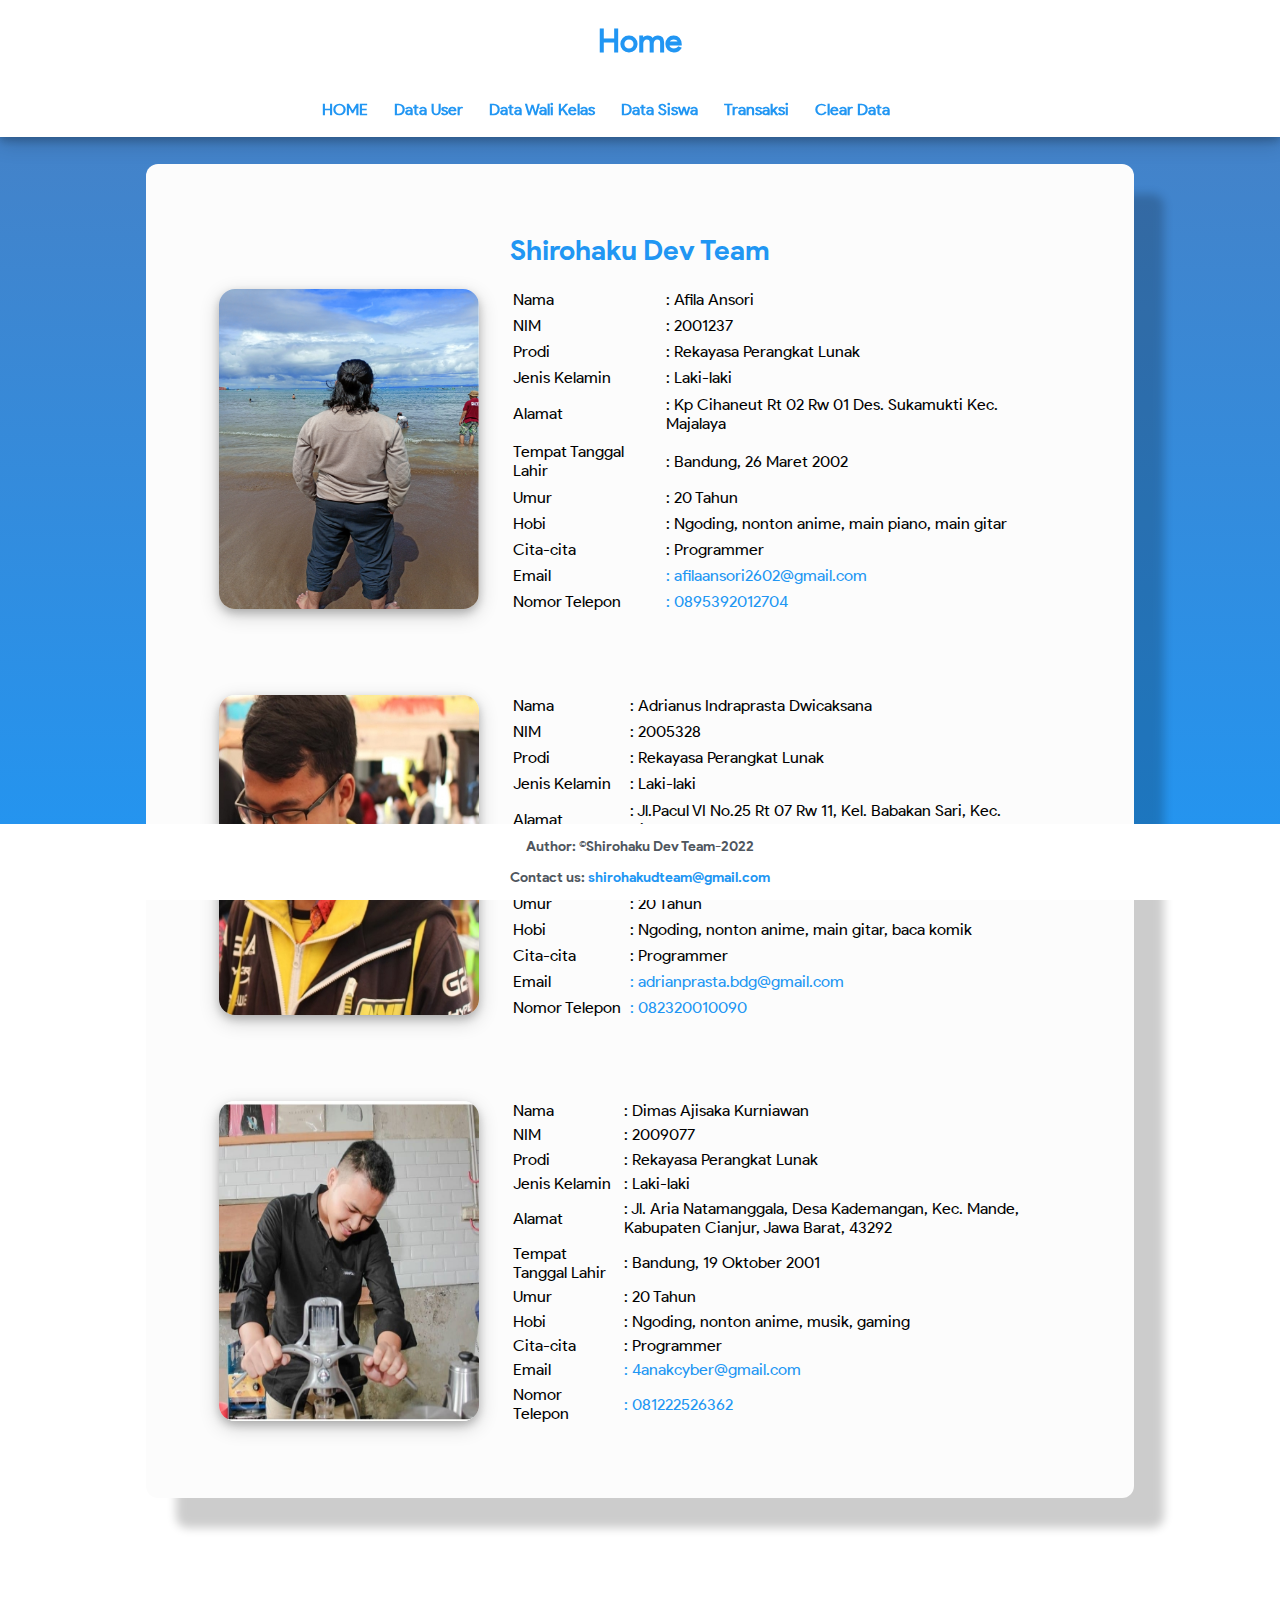
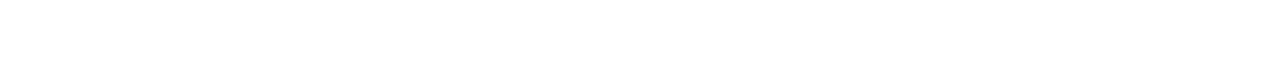
<file: src/staticweb/index.html>
<!DOCTYPE html>
<html lang="en">
    <head>
        <meta charset="UTF-8" />
        <meta http-equiv="X-UA-Compatible" content="IE=edge" />
        <meta name="viewport" content="width=device-width, initial-scale=1.0" />
        <script src="scripts/script.js"></script>
        <link rel="stylesheet" href="styles/style.css" />
        <title>Home</title>
    </head>
    <body onload="getPopUpimg()">
        <div class="header">
            <h1 class="title"><a href="index.html">Home</a></h1>
            <div class="top-bar">
                <ul>
                    <li class="h"><a href="#">HOME</a></li>
                    <li><a href="showUser.html">Data User</a></li>
                    <li><a href="showWalkas.html">Data Wali Kelas</a></li>
                    <li><a href="showSiswa.html">Data Siswa</a></li>
                    <li><a href="transaksi.html">Transaksi</a></li>
                    <li><a href="#" onclick="clearData()">Clear Data</a></li>
                </ul>
            </div>
        </div>
        <br /><br /><br /><br />
        <div class="rowIndex">
            <div class="colIndex">
                <h1 class="title-about">Shirohaku Dev Team</h1>
                <table>
                    <tr>
                        <td rowspan="11">
                            <img class="image" src="styles/img/IMG20211113090701.png" alt="My Photo" width="260px" height="320px" />
                        </td>
                        <td>Nama</td>
                        <td>: Afila Ansori</td>
                    </tr>
                    <tr>
                        <td>NIM</td>
                        <td>: 2001237</td>
                    </tr>
                    <tr>
                        <td>Prodi</td>
                        <td>: Rekayasa Perangkat Lunak</td>
                    </tr>
                    <tr>
                        <td>Jenis Kelamin</td>
                        <td>: Laki-laki</td>
                    </tr>
                    <tr>
                        <td>Alamat</td>
                        <td>: Kp Cihaneut Rt 02 Rw 01 Des. Sukamukti Kec. Majalaya</td>
                    </tr>
                    <tr>
                        <td>Tempat Tanggal Lahir</td>
                        <td>: Bandung, 26 Maret 2002</td>
                    </tr>
                    <tr>
                        <td>Umur</td>
                        <td>: 20 Tahun</td>
                    </tr>
                    <tr>
                        <td>Hobi</td>
                        <td>: Ngoding, nonton anime, main piano, main gitar</td>
                    </tr>
                    <tr>
                        <td>Cita-cita</td>
                        <td>: Programmer</td>
                    </tr>
                    <tr>
                        <td>Email</td>
                        <td><a href="mailto:afilaansori2602@gmail.com">: afilaansori2602@gmail.com</a></td>
                    </tr>
                    <tr>
                        <td>Nomor Telepon</td>
                        <td><a href="wa.link/0iimxe">: 0895392012704</a></td>
                    </tr>
                </table>
                <br /><br /><br /><br />
                <table>
                    <tr>
                        <td rowspan="11">
                            <img class="image" src="styles/img/about.jpg" alt="My Photo" width="260px" height="320px" />
                        </td>
                        <td>Nama</td>
                        <td>: Adrianus Indraprasta Dwicaksana</td>
                    </tr>
                    <tr>
                        <td>NIM</td>
                        <td>: 2005328</td>
                    </tr>
                    <tr>
                        <td>Prodi</td>
                        <td>: Rekayasa Perangkat Lunak</td>
                    </tr>
                    <tr>
                        <td>Jenis Kelamin</td>
                        <td>: Laki-laki</td>
                    </tr>
                    <tr>
                        <td>Alamat</td>
                        <td>: Jl.Pacul VI No.25 Rt 07 Rw 11, Kel. Babakan Sari, Kec. Kiaracondong, Kota Bandung</td>
                    </tr>
                    <tr>
                        <td>Tempat Tanggal Lahir</td>
                        <td>: Sumedang, 24 Maret 2002</td>
                    </tr>
                    <tr>
                        <td>Umur</td>
                        <td>: 20 Tahun</td>
                    </tr>
                    <tr>
                        <td>Hobi</td>
                        <td>: Ngoding, nonton anime, main gitar, baca komik</td>
                    </tr>
                    <tr>
                        <td>Cita-cita</td>
                        <td>: Programmer</td>
                    </tr>
                    <tr>
                        <td>Email</td>
                        <td><a href="mailto:adrianprasta.bdg@gmail.com">: adrianprasta.bdg@gmail.com</a></td>
                    </tr>
                    <tr>
                        <td>Nomor Telepon</td>
                        <td><a href="wa.link/jnxojb">: 082320010090</a></td>
                    </tr>
                </table>
                <br /><br /><br /><br />
                <table>
                    <tr>
                        <td rowspan="11">
                            <img class="image" src="styles/img/Aji.jpg" alt="My Photo" width="260px" height="320px" />
                        </td>
                        <td>Nama</td>
                        <td>: Dimas Ajisaka Kurniawan</td>
                    </tr>
                    <tr>
                        <td>NIM</td>
                        <td>: 2009077</td>
                    </tr>
                    <tr>
                        <td>Prodi</td>
                        <td>: Rekayasa Perangkat Lunak</td>
                    </tr>
                    <tr>
                        <td>Jenis Kelamin</td>
                        <td>: Laki-laki</td>
                    </tr>
                    <tr>
                        <td>Alamat</td>
                        <td>: Jl. Aria Natamanggala, Desa Kademangan, Kec. Mande, Kabupaten Cianjur, Jawa Barat, 43292</td>
                    </tr>
                    <tr>
                        <td>Tempat Tanggal Lahir</td>
                        <td>: Bandung, 19 Oktober 2001</td>
                    </tr>
                    <tr>
                        <td>Umur</td>
                        <td>: 20 Tahun</td>
                    </tr>
                    <tr>
                        <td>Hobi</td>
                        <td>: Ngoding, nonton anime, musik, gaming</td>
                    </tr>
                    <tr>
                        <td>Cita-cita</td>
                        <td>: Programmer</td>
                    </tr>
                    <tr>
                        <td>Email</td>
                        <td><a href="mailto:4anakcyber@gmail.com">: 4anakcyber@gmail.com</a></td>
                    </tr>
                    <tr>
                        <td>Nomor Telepon</td>
                        <td><a href="https://wa.link/e4asf3">: 081222526362</a></td>
                    </tr>
                </table>
            </div>
        </div>
        <br /><br /><br /><br />
        <div class="foot-bar">
            <footer>
                <p>Author: ©Shirohaku Dev Team-2022</p>
                <p>Contact us: <a href="mailto:shirohakudteam@gmail.com">shirohakudteam@gmail.com</a></p>
            </footer>
        </div>
        <div class="popup-image">
            <span>&times;</span>
            <img src="styles/img/IMG20211113090701.png" alt="" />
        </div>
    </body>
</html>
</file>
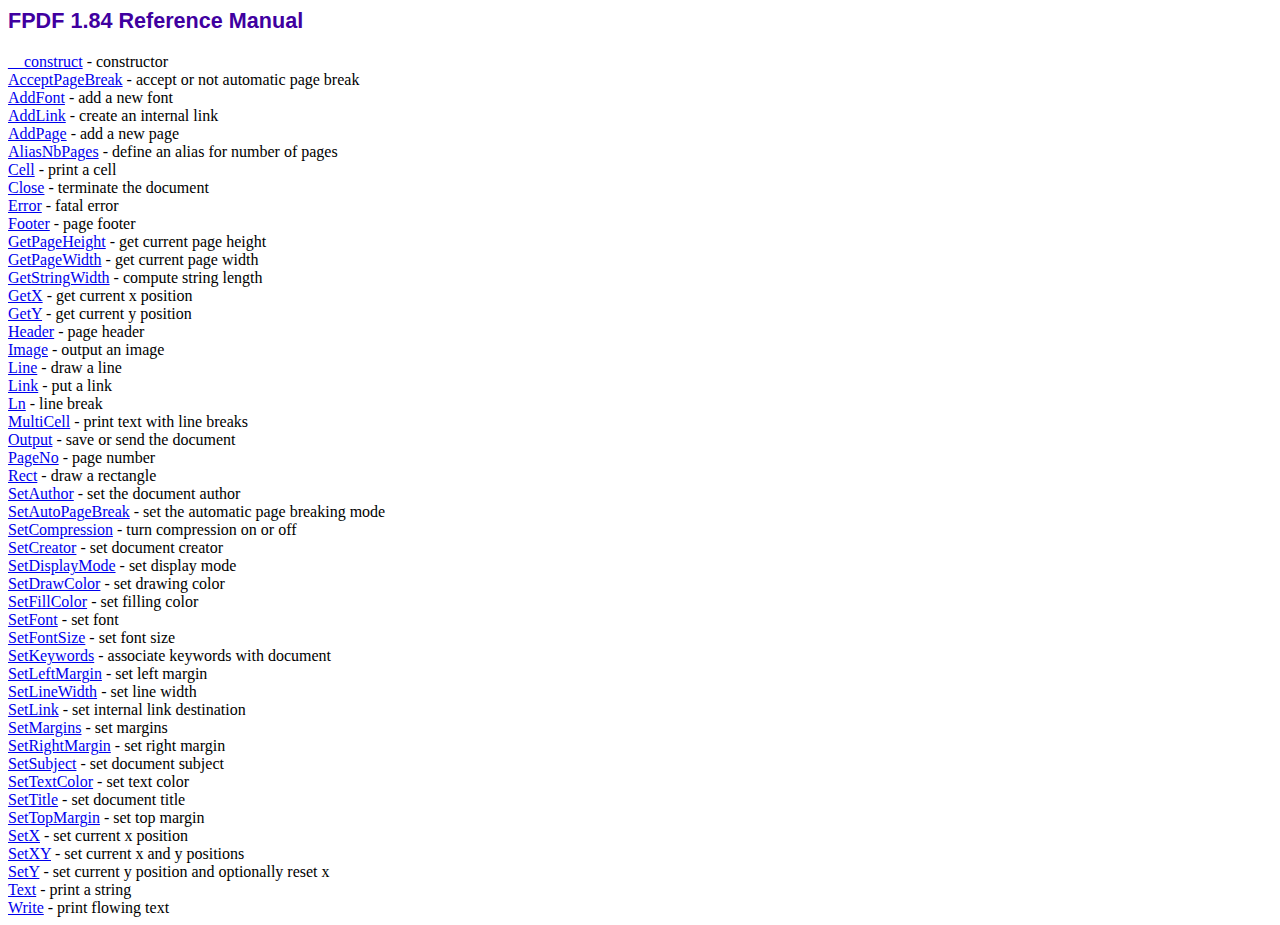
<file: lib/fpdf184/doc/index.htm>
<!DOCTYPE html PUBLIC "-//W3C//DTD HTML 4.01 Transitional//EN">
<html>
<head>
<meta http-equiv="Content-Type" content="text/html; charset=ISO-8859-1">
<title>FPDF 1.84 Reference Manual</title>
<link type="text/css" rel="stylesheet" href="../fpdf.css">
</head>
<body>
<h1>FPDF 1.84 Reference Manual</h1>
<a href="__construct.htm">__construct</a> - constructor<br>
<a href="acceptpagebreak.htm">AcceptPageBreak</a> - accept or not automatic page break<br>
<a href="addfont.htm">AddFont</a> - add a new font<br>
<a href="addlink.htm">AddLink</a> - create an internal link<br>
<a href="addpage.htm">AddPage</a> - add a new page<br>
<a href="aliasnbpages.htm">AliasNbPages</a> - define an alias for number of pages<br>
<a href="cell.htm">Cell</a> - print a cell<br>
<a href="close.htm">Close</a> - terminate the document<br>
<a href="error.htm">Error</a> - fatal error<br>
<a href="footer.htm">Footer</a> - page footer<br>
<a href="getpageheight.htm">GetPageHeight</a> - get current page height<br>
<a href="getpagewidth.htm">GetPageWidth</a> - get current page width<br>
<a href="getstringwidth.htm">GetStringWidth</a> - compute string length<br>
<a href="getx.htm">GetX</a> - get current x position<br>
<a href="gety.htm">GetY</a> - get current y position<br>
<a href="header.htm">Header</a> - page header<br>
<a href="image.htm">Image</a> - output an image<br>
<a href="line.htm">Line</a> - draw a line<br>
<a href="link.htm">Link</a> - put a link<br>
<a href="ln.htm">Ln</a> - line break<br>
<a href="multicell.htm">MultiCell</a> - print text with line breaks<br>
<a href="output.htm">Output</a> - save or send the document<br>
<a href="pageno.htm">PageNo</a> - page number<br>
<a href="rect.htm">Rect</a> - draw a rectangle<br>
<a href="setauthor.htm">SetAuthor</a> - set the document author<br>
<a href="setautopagebreak.htm">SetAutoPageBreak</a> - set the automatic page breaking mode<br>
<a href="setcompression.htm">SetCompression</a> - turn compression on or off<br>
<a href="setcreator.htm">SetCreator</a> - set document creator<br>
<a href="setdisplaymode.htm">SetDisplayMode</a> - set display mode<br>
<a href="setdrawcolor.htm">SetDrawColor</a> - set drawing color<br>
<a href="setfillcolor.htm">SetFillColor</a> - set filling color<br>
<a href="setfont.htm">SetFont</a> - set font<br>
<a href="setfontsize.htm">SetFontSize</a> - set font size<br>
<a href="setkeywords.htm">SetKeywords</a> - associate keywords with document<br>
<a href="setleftmargin.htm">SetLeftMargin</a> - set left margin<br>
<a href="setlinewidth.htm">SetLineWidth</a> - set line width<br>
<a href="setlink.htm">SetLink</a> - set internal link destination<br>
<a href="setmargins.htm">SetMargins</a> - set margins<br>
<a href="setrightmargin.htm">SetRightMargin</a> - set right margin<br>
<a href="setsubject.htm">SetSubject</a> - set document subject<br>
<a href="settextcolor.htm">SetTextColor</a> - set text color<br>
<a href="settitle.htm">SetTitle</a> - set document title<br>
<a href="settopmargin.htm">SetTopMargin</a> - set top margin<br>
<a href="setx.htm">SetX</a> - set current x position<br>
<a href="setxy.htm">SetXY</a> - set current x and y positions<br>
<a href="sety.htm">SetY</a> - set current y position and optionally reset x<br>
<a href="text.htm">Text</a> - print a string<br>
<a href="write.htm">Write</a> - print flowing text<br>
</body>
</html>
</file>
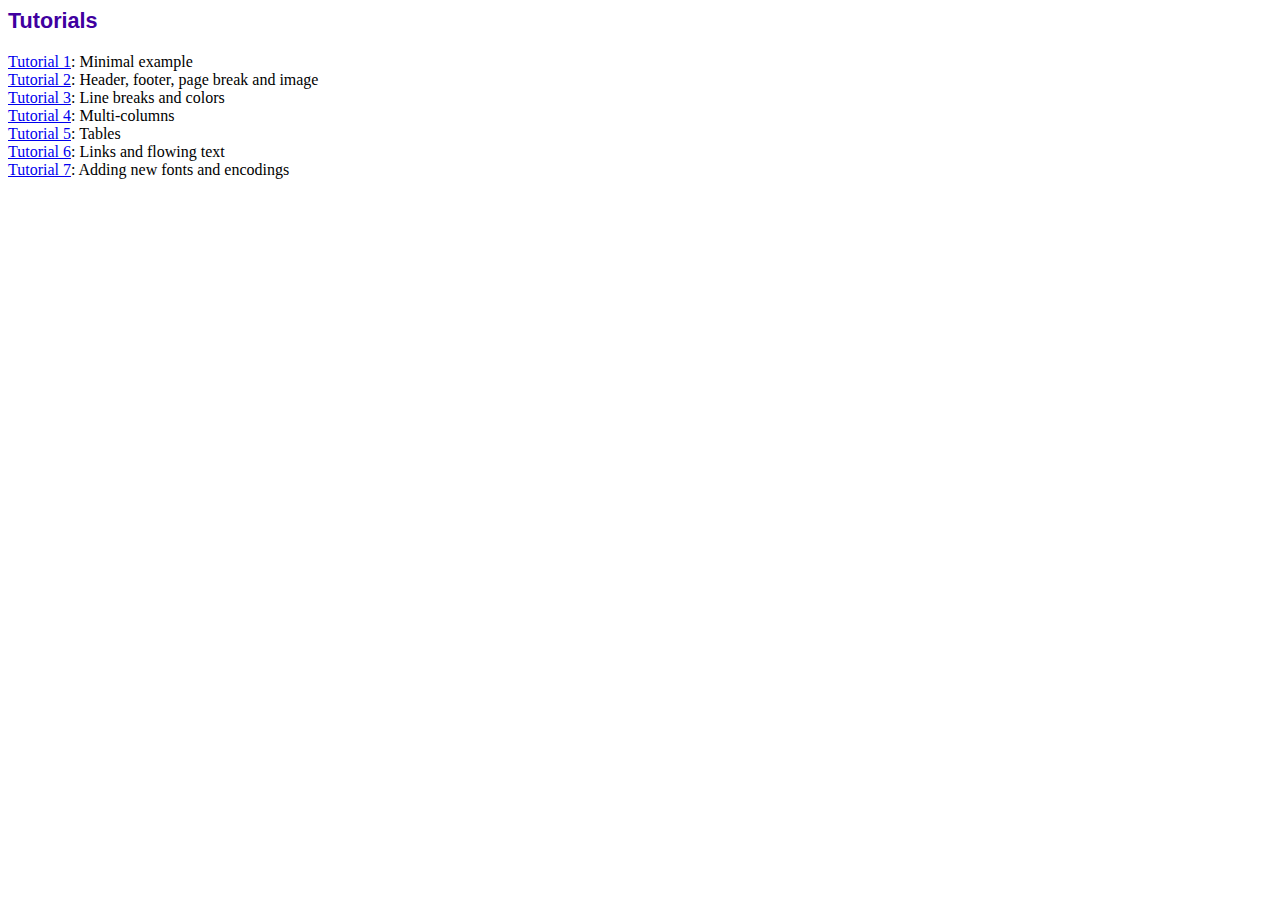
<file: lib/fpdf184/tutorial/index.htm>
<!DOCTYPE html PUBLIC "-//W3C//DTD HTML 4.01 Transitional//EN">
<html>
<head>
<meta http-equiv="Content-Type" content="text/html; charset=ISO-8859-1">
<title>Tutorials</title>
<link type="text/css" rel="stylesheet" href="../fpdf.css">
</head>
<body>
<h1>Tutorials</h1>
<ul style="list-style-type:none; margin-left:0; padding-left:0">
<li><a href="tuto1.htm">Tutorial 1</a>: Minimal example</li>
<li><a href="tuto2.htm">Tutorial 2</a>: Header, footer, page break and image</li>
<li><a href="tuto3.htm">Tutorial 3</a>: Line breaks and colors</li>
<li><a href="tuto4.htm">Tutorial 4</a>: Multi-columns</li>
<li><a href="tuto5.htm">Tutorial 5</a>: Tables</li>
<li><a href="tuto6.htm">Tutorial 6</a>: Links and flowing text</li>
<li><a href="tuto7.htm">Tutorial 7</a>: Adding new fonts and encodings</li>
</ul>
</body>
</html>
</file>
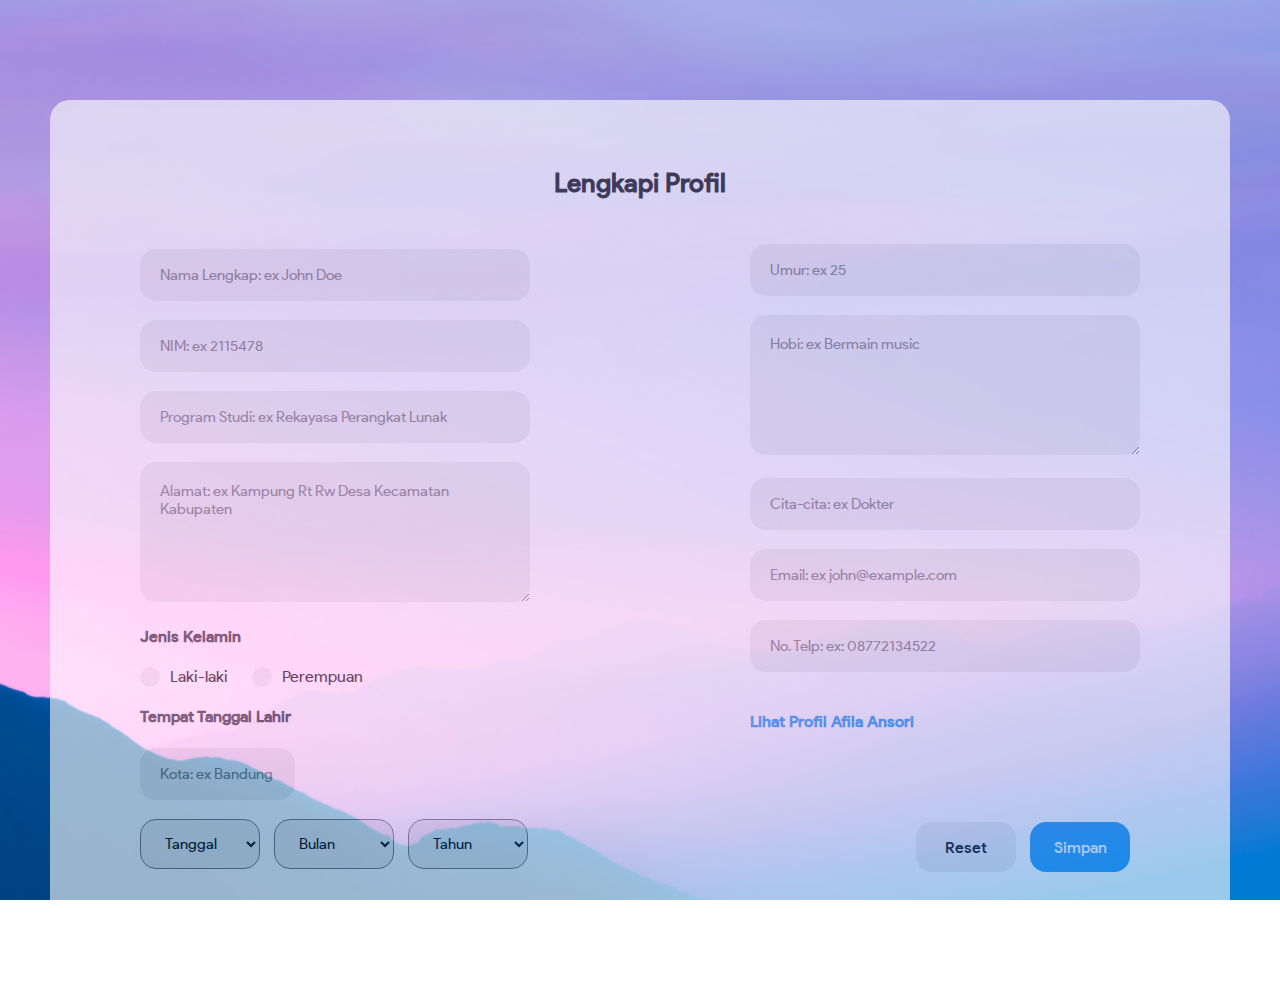
<file: src/staticweb/p3/index.html>
<!DOCTYPE html>
<html lang="en">
    <head>
        <meta charset="UTF-8">
        <meta http-equiv="X-UA-Compatible" content="IE=edge">
        <meta name="viewport" content="width=device-width, initial-scale=1.0">
        <link rel="stylesheet" href="styles/style.css">
        <script src="scripts/script.js"></script>
        <title>From</title>
    </head>
    <body>
        <div class="parent-layout">
            <div class="field-card">
                <h2>Lengkapi Profil</h2>
                <form action="profile.html" method="post">
                    <input type="text" name="name" id="name" placeholder="Nama Lengkap: ex John Doe"><br><br>
                    <input type="text" name="nim" id="nim" placeholder="NIM: ex 2115478"><br><br>
                    <input type="text" name="prodi" id="prodi" placeholder="Program Studi: ex Rekayasa Perangkat Lunak"><br><br>
                    <textarea name="alamat" id="address" cols="40" rows="5" placeholder="Alamat: ex Kampung Rt Rw Desa Kecamatan Kabupaten"></textarea><br>
                    <h4>Jenis Kelamin</h4>
                    <label class="radio-container">Laki-laki
                        <input type="radio" name="gender" value="Laki-laki">
                        <span class="checkmark"></span>
                    </label>
                    <label class="radio-container">Perempuan
                        <input type="radio" name="gender" value="Perempuan">
                        <span class="checkmark"></span>
                    </label>
                    <h4>Tempat Tanggal Lahir</h4>
                    <input type="text" name="city" id="city" placeholder="Kota: ex Bandung"><br><br>
                    <select id="date" name="date">
                        <option value="null">Tanggal</option>
                        <option value="1">1</option>
                        <option value="2">2</option>
                        <option value="3">3</option>
                        <option value="4">4</option>
                        <option value="5">5</option>
                        <option value="6">6</option>
                        <option value="7">7</option>
                        <option value="8">8</option>
                        <option value="9">9</option>
                        <option value="10">10</option>
                        <option value="11">11</option>
                        <option value="12">12</option>
                        <option value="13">13</option>
                        <option value="14">14</option>
                        <option value="15">15</option>
                        <option value="16">16</option>
                        <option value="17">17</option>
                        <option value="18">18</option>
                        <option value="19">19</option>
                        <option value="20">20</option>
                        <option value="21">21</option>
                        <option value="22">22</option>
                        <option value="23">23</option>
                        <option value="24">24</option>
                        <option value="25">25</option>
                        <option value="26">26</option>
                        <option value="27">27</option>
                        <option value="28">28</option>
                        <option value="29">29</option>
                        <option value="30">30</option>
                    </select>
                    <select id="month" name="month">
                        <option value="null">Bulan</option>
                        <option value="Januari">Januari</option>
                        <option value="Februari">Februari</option>
                        <option value="Maret">Maret</option>
                        <option value="April">April</option>
                        <option value="Mei">Mei</option>
                        <option value="Juni">Juni</option>
                        <option value="Juli">Juli</option>
                        <option value="Agustus">Agustus</option>
                        <option value="September">September</option>
                        <option value="Oktober">Oktober</option>
                        <option value="November">November</option>
                        <option value="Desember">Desember</option>
                    </select>
                    <select id="year" name="year">
                        <option value="null">Tahun</option>
                        <option value="2005">2005</option>
                        <option value="2004">2004</option>
                        <option value="2003">2003</option>
                        <option value="2002">2002</option>
                        <option value="2001">2001</option>
                        <option value="2000">2000</option>
                        <option value="1999">1999</option>
                        <option value="1998">1998</option>
                        <option value="1997">1997</option>
                        <option value="1996">1996</option>
                        <option value="1995">1995</option>
                        <option value="1994">1994</option>
                    </select>
                    <div class="right-layout">
                        <input type="text" name="age" id="age" placeholder="Umur: ex 25"><br><br>
                        <textarea name="hobi" id="hobby" cols="40" rows="5" placeholder="Hobi: ex Bermain music"></textarea><br><br>
                        <input type="text" name="dream" id="dream" placeholder="Cita-cita: ex Dokter"><br><br>
                        <input type="email" name="email" id="mail" placeholder="Email: ex john@example.com"><br><br>
                        <input type="number" name="number" id="pn" placeholder="No. Telp: ex: 08772134522"><br><br>
                        <h4><a href="profile_static.html">Lihat Profil Afila Ansori</a></h4>
                        <div class="button-layout">
                            <input type="reset" value="Reset">
                            <input type="submit" value="Simpan" onclick="handleSubmit()">
                        </div>
                    </div>
                </form>
            </div>
        </div>
    </body>
</html>
</file>
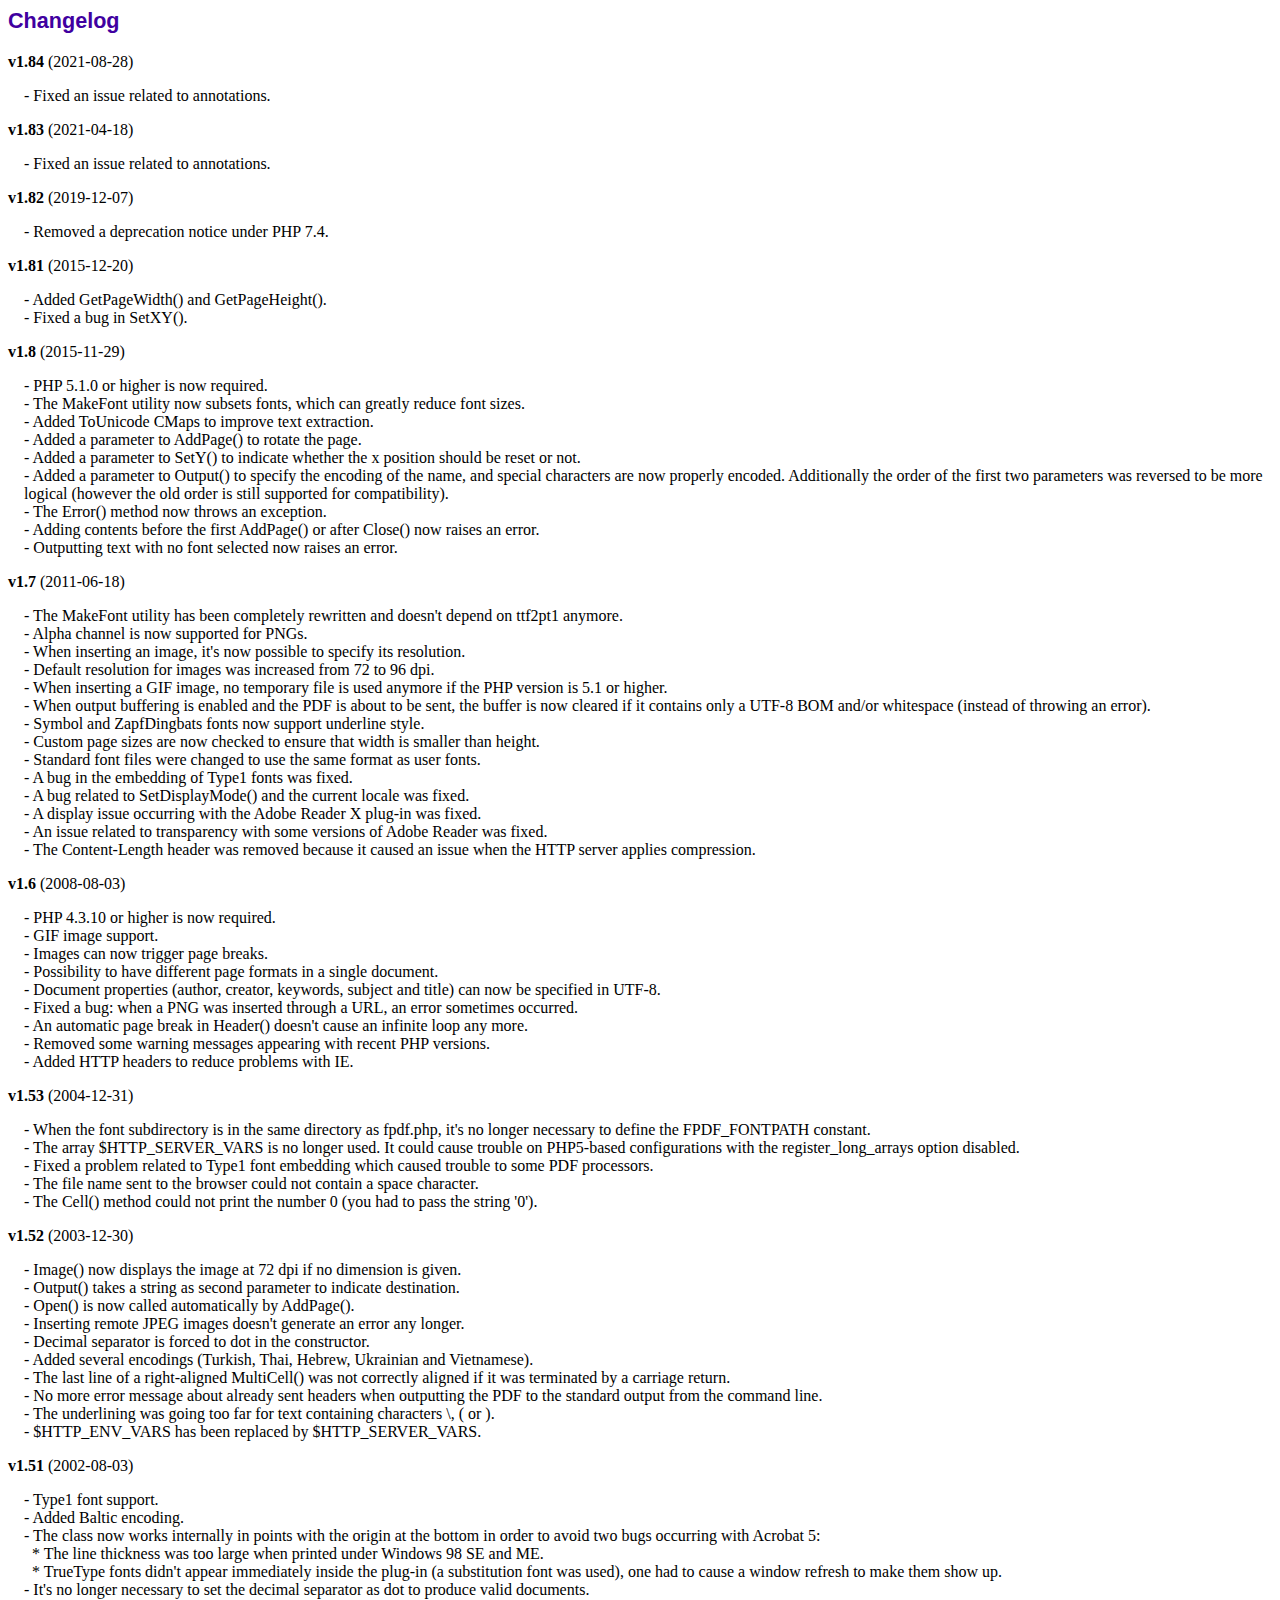
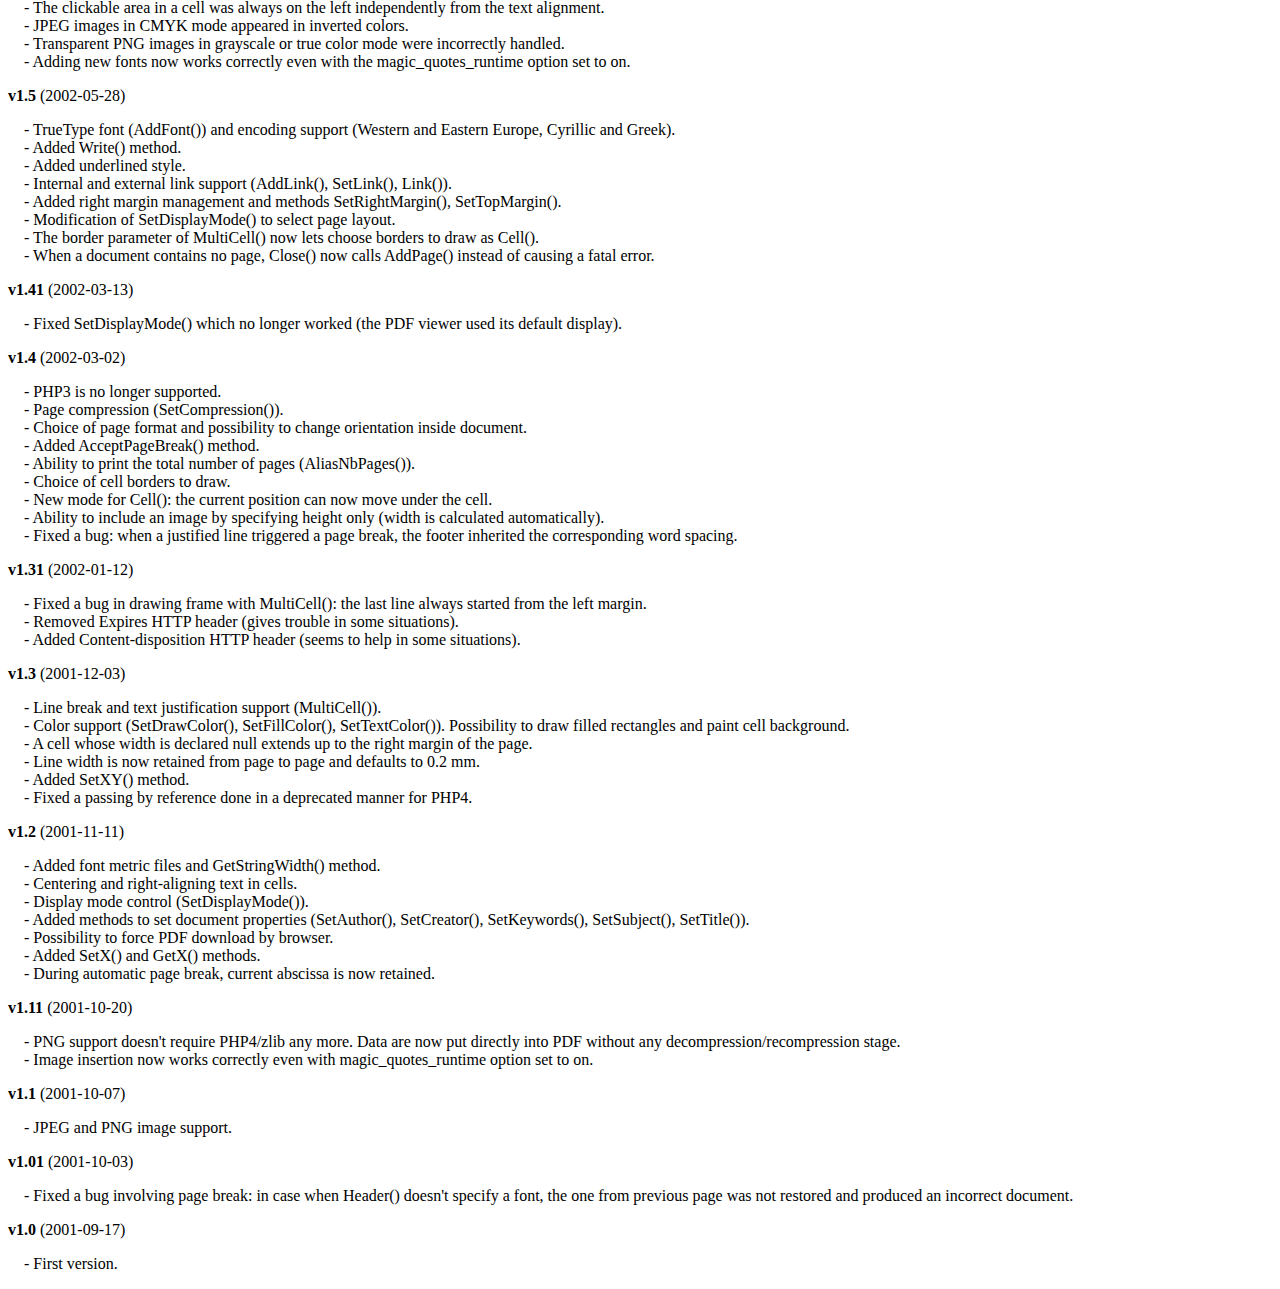
<file: lib/fpdf184/changelog.htm>
<!DOCTYPE html PUBLIC "-//W3C//DTD HTML 4.01 Transitional//EN">
<html>
<head>
<meta http-equiv="Content-Type" content="text/html; charset=ISO-8859-1">
<title>Changelog</title>
<link type="text/css" rel="stylesheet" href="fpdf.css">
<style type="text/css">
dd {margin:1em 0 1em 1em}
</style>
</head>
<body>
<h1>Changelog</h1>
<dl>
<dt><strong>v1.84</strong> (2021-08-28)</dt>
<dd>
- Fixed an issue related to annotations.<br>
</dd>
<dt><strong>v1.83</strong> (2021-04-18)</dt>
<dd>
- Fixed an issue related to annotations.<br>
</dd>
<dt><strong>v1.82</strong> (2019-12-07)</dt>
<dd>
- Removed a deprecation notice under PHP 7.4.<br>
</dd>
<dt><strong>v1.81</strong> (2015-12-20)</dt>
<dd>
- Added GetPageWidth() and GetPageHeight().<br>
- Fixed a bug in SetXY().<br>
</dd>
<dt><strong>v1.8</strong> (2015-11-29)</dt>
<dd>
- PHP 5.1.0 or higher is now required.<br>
- The MakeFont utility now subsets fonts, which can greatly reduce font sizes.<br>
- Added ToUnicode CMaps to improve text extraction.<br>
- Added a parameter to AddPage() to rotate the page.<br>
- Added a parameter to SetY() to indicate whether the x position should be reset or not.<br>
- Added a parameter to Output() to specify the encoding of the name, and special characters are now properly encoded. Additionally the order of the first two parameters was reversed to be more logical (however the old order is still supported for compatibility).<br>
- The Error() method now throws an exception.<br>
- Adding contents before the first AddPage() or after Close() now raises an error.<br>
- Outputting text with no font selected now raises an error.<br>
</dd>
<dt><strong>v1.7</strong> (2011-06-18)</dt>
<dd>
- The MakeFont utility has been completely rewritten and doesn't depend on ttf2pt1 anymore.<br>
- Alpha channel is now supported for PNGs.<br>
- When inserting an image, it's now possible to specify its resolution.<br>
- Default resolution for images was increased from 72 to 96 dpi.<br>
- When inserting a GIF image, no temporary file is used anymore if the PHP version is 5.1 or higher.<br>
- When output buffering is enabled and the PDF is about to be sent, the buffer is now cleared if it contains only a UTF-8 BOM and/or whitespace (instead of throwing an error).<br>
- Symbol and ZapfDingbats fonts now support underline style.<br>
- Custom page sizes are now checked to ensure that width is smaller than height.<br>
- Standard font files were changed to use the same format as user fonts.<br>
- A bug in the embedding of Type1 fonts was fixed.<br>
- A bug related to SetDisplayMode() and the current locale was fixed.<br>
- A display issue occurring with the Adobe Reader X plug-in was fixed.<br>
- An issue related to transparency with some versions of Adobe Reader was fixed.<br>
- The Content-Length header was removed because it caused an issue when the HTTP server applies compression.<br>
</dd>
<dt><strong>v1.6</strong> (2008-08-03)</dt>
<dd>
- PHP 4.3.10 or higher is now required.<br>
- GIF image support.<br>
- Images can now trigger page breaks.<br>
- Possibility to have different page formats in a single document.<br>
- Document properties (author, creator, keywords, subject and title) can now be specified in UTF-8.<br>
- Fixed a bug: when a PNG was inserted through a URL, an error sometimes occurred.<br>
- An automatic page break in Header() doesn't cause an infinite loop any more.<br>
- Removed some warning messages appearing with recent PHP versions.<br>
- Added HTTP headers to reduce problems with IE.<br>
</dd>
<dt><strong>v1.53</strong> (2004-12-31)</dt>
<dd>
- When the font subdirectory is in the same directory as fpdf.php, it's no longer necessary to define the FPDF_FONTPATH constant.<br>
- The array $HTTP_SERVER_VARS is no longer used. It could cause trouble on PHP5-based configurations with the register_long_arrays option disabled.<br>
- Fixed a problem related to Type1 font embedding which caused trouble to some PDF processors.<br>
- The file name sent to the browser could not contain a space character.<br>
- The Cell() method could not print the number 0 (you had to pass the string '0').<br>
</dd>
<dt><strong>v1.52</strong> (2003-12-30)</dt>
<dd>
- Image() now displays the image at 72 dpi if no dimension is given.<br>
- Output() takes a string as second parameter to indicate destination.<br>
- Open() is now called automatically by AddPage().<br>
- Inserting remote JPEG images doesn't generate an error any longer.<br>
- Decimal separator is forced to dot in the constructor.<br>
- Added several encodings (Turkish, Thai, Hebrew, Ukrainian and Vietnamese).<br>
- The last line of a right-aligned MultiCell() was not correctly aligned if it was terminated by a carriage return.<br>
- No more error message about already sent headers when outputting the PDF to the standard output from the command line.<br>
- The underlining was going too far for text containing characters \, ( or ).<br>
- $HTTP_ENV_VARS has been replaced by $HTTP_SERVER_VARS.<br>
</dd>
<dt><strong>v1.51</strong> (2002-08-03)</dt>
<dd>
- Type1 font support.<br>
- Added Baltic encoding.<br>
- The class now works internally in points with the origin at the bottom in order to avoid two bugs occurring with Acrobat 5:<br>&nbsp;&nbsp;* The line thickness was too large when printed under Windows 98 SE and ME.<br>&nbsp;&nbsp;* TrueType fonts didn't appear immediately inside the plug-in (a substitution font was used), one had to cause a window refresh to make them show up.<br>
- It's no longer necessary to set the decimal separator as dot to produce valid documents.<br>
- The clickable area in a cell was always on the left independently from the text alignment.<br>
- JPEG images in CMYK mode appeared in inverted colors.<br>
- Transparent PNG images in grayscale or true color mode were incorrectly handled.<br>
- Adding new fonts now works correctly even with the magic_quotes_runtime option set to on.<br>
</dd>
<dt><strong>v1.5</strong> (2002-05-28)</dt>
<dd>
- TrueType font (AddFont()) and encoding support (Western and Eastern Europe, Cyrillic and Greek).<br>
- Added Write() method.<br>
- Added underlined style.<br>
- Internal and external link support (AddLink(), SetLink(), Link()).<br>
- Added right margin management and methods SetRightMargin(), SetTopMargin().<br>
- Modification of SetDisplayMode() to select page layout.<br>
- The border parameter of MultiCell() now lets choose borders to draw as Cell().<br>
- When a document contains no page, Close() now calls AddPage() instead of causing a fatal error.<br>
</dd>
<dt><strong>v1.41</strong> (2002-03-13)</dt>
<dd>
- Fixed SetDisplayMode() which no longer worked (the PDF viewer used its default display).<br>
</dd>
<dt><strong>v1.4</strong> (2002-03-02)</dt>
<dd>
- PHP3 is no longer supported.<br>
- Page compression (SetCompression()).<br>
- Choice of page format and possibility to change orientation inside document.<br>
- Added AcceptPageBreak() method.<br>
- Ability to print the total number of pages (AliasNbPages()).<br>
- Choice of cell borders to draw.<br>
- New mode for Cell(): the current position can now move under the cell.<br>
- Ability to include an image by specifying height only (width is calculated automatically).<br>
- Fixed a bug: when a justified line triggered a page break, the footer inherited the corresponding word spacing.<br>
</dd>
<dt><strong>v1.31</strong> (2002-01-12)</dt>
<dd>
- Fixed a bug in drawing frame with MultiCell(): the last line always started from the left margin.<br>
- Removed Expires HTTP header (gives trouble in some situations).<br>
- Added Content-disposition HTTP header (seems to help in some situations).<br>
</dd>
<dt><strong>v1.3</strong> (2001-12-03)</dt>
<dd>
- Line break and text justification support (MultiCell()).<br>
- Color support (SetDrawColor(), SetFillColor(), SetTextColor()). Possibility to draw filled rectangles and paint cell background.<br>
- A cell whose width is declared null extends up to the right margin of the page.<br>
- Line width is now retained from page to page and defaults to 0.2 mm.<br>
- Added SetXY() method.<br>
- Fixed a passing by reference done in a deprecated manner for PHP4.<br>
</dd>
<dt><strong>v1.2</strong> (2001-11-11)</dt>
<dd>
- Added font metric files and GetStringWidth() method.<br>
- Centering and right-aligning text in cells.<br>
- Display mode control (SetDisplayMode()).<br>
- Added methods to set document properties (SetAuthor(), SetCreator(), SetKeywords(), SetSubject(), SetTitle()).<br>
- Possibility to force PDF download by browser.<br>
- Added SetX() and GetX() methods.<br>
- During automatic page break, current abscissa is now retained.<br>
</dd>
<dt><strong>v1.11</strong> (2001-10-20)</dt>
<dd>
- PNG support doesn't require PHP4/zlib any more. Data are now put directly into PDF without any decompression/recompression stage.<br>
- Image insertion now works correctly even with magic_quotes_runtime option set to on.<br>
</dd>
<dt><strong>v1.1</strong> (2001-10-07)</dt>
<dd>
- JPEG and PNG image support.<br>
</dd>
<dt><strong>v1.01</strong> (2001-10-03)</dt>
<dd>
- Fixed a bug involving page break: in case when Header() doesn't specify a font, the one from previous page was not restored and produced an incorrect document.<br>
</dd>
<dt><strong>v1.0</strong> (2001-09-17)</dt>
<dd>
- First version.<br>
</dd>
</dl>
</body>
</html>
</file>
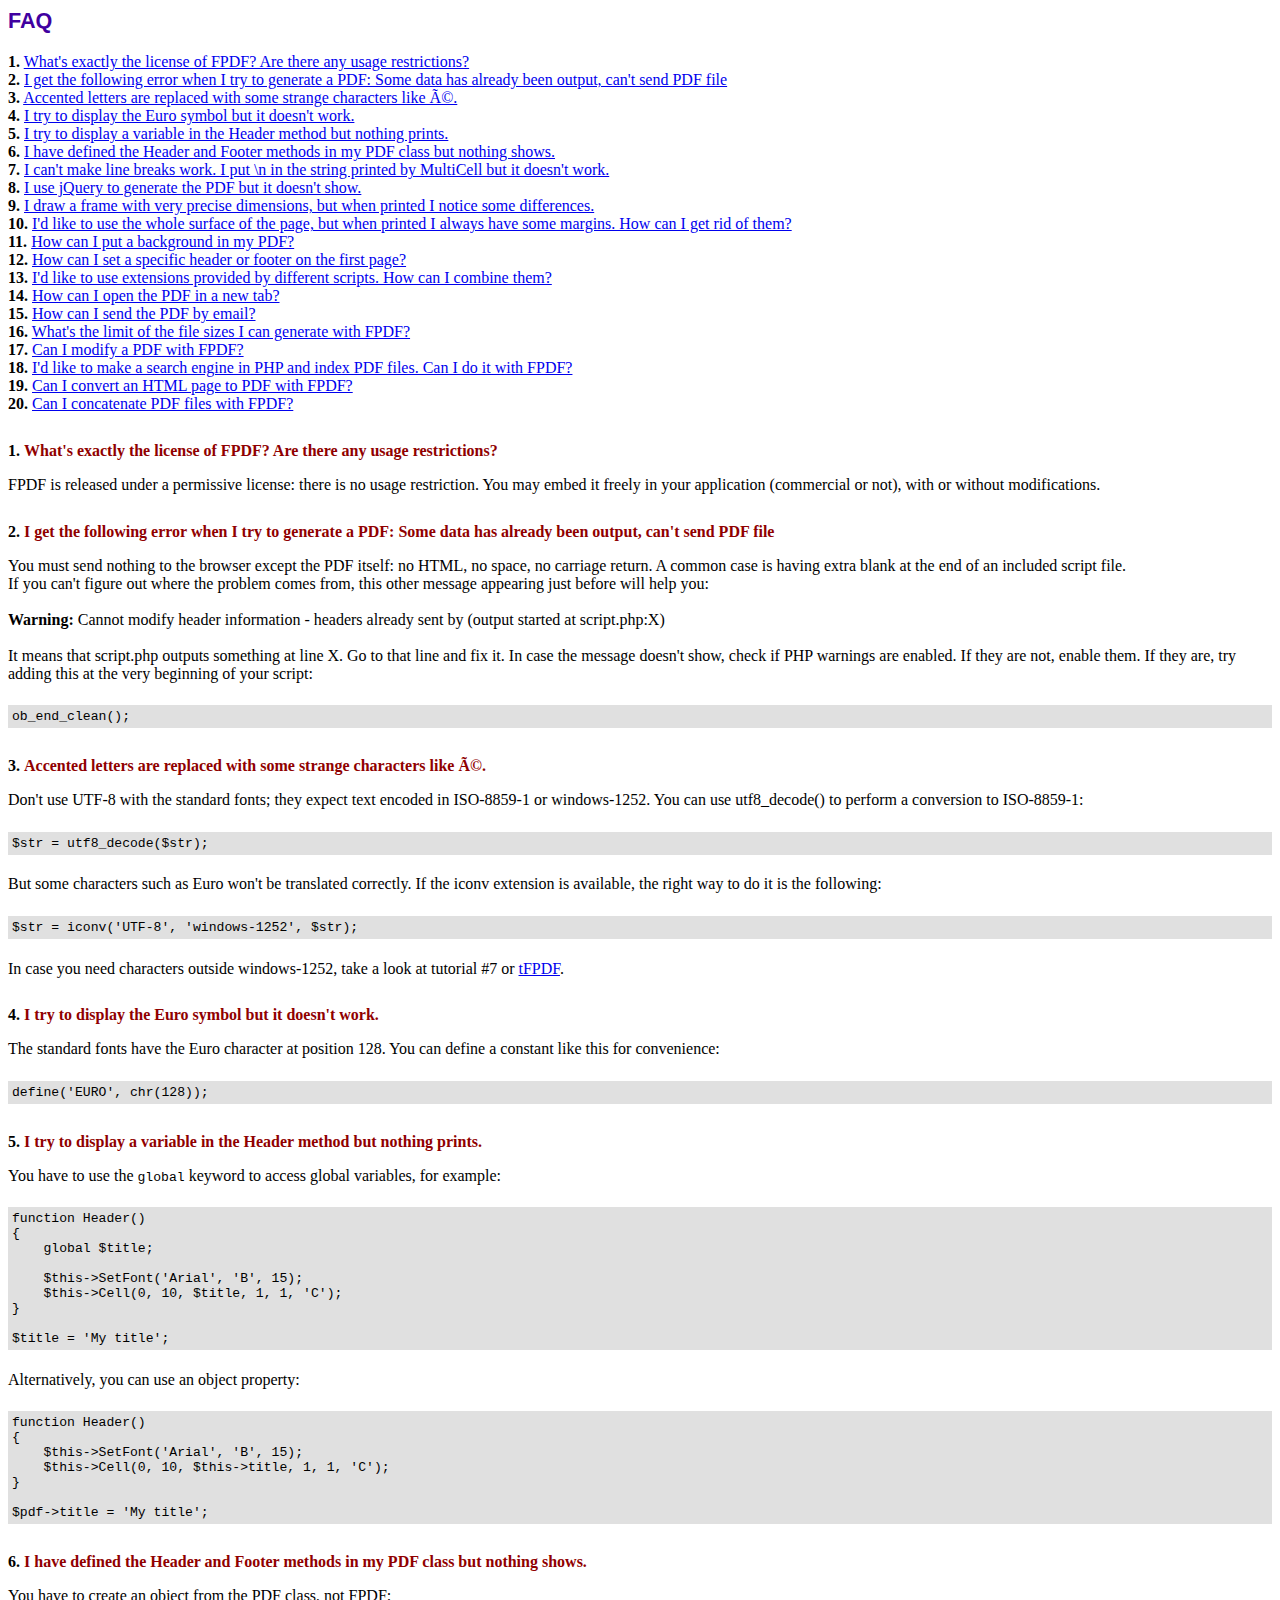
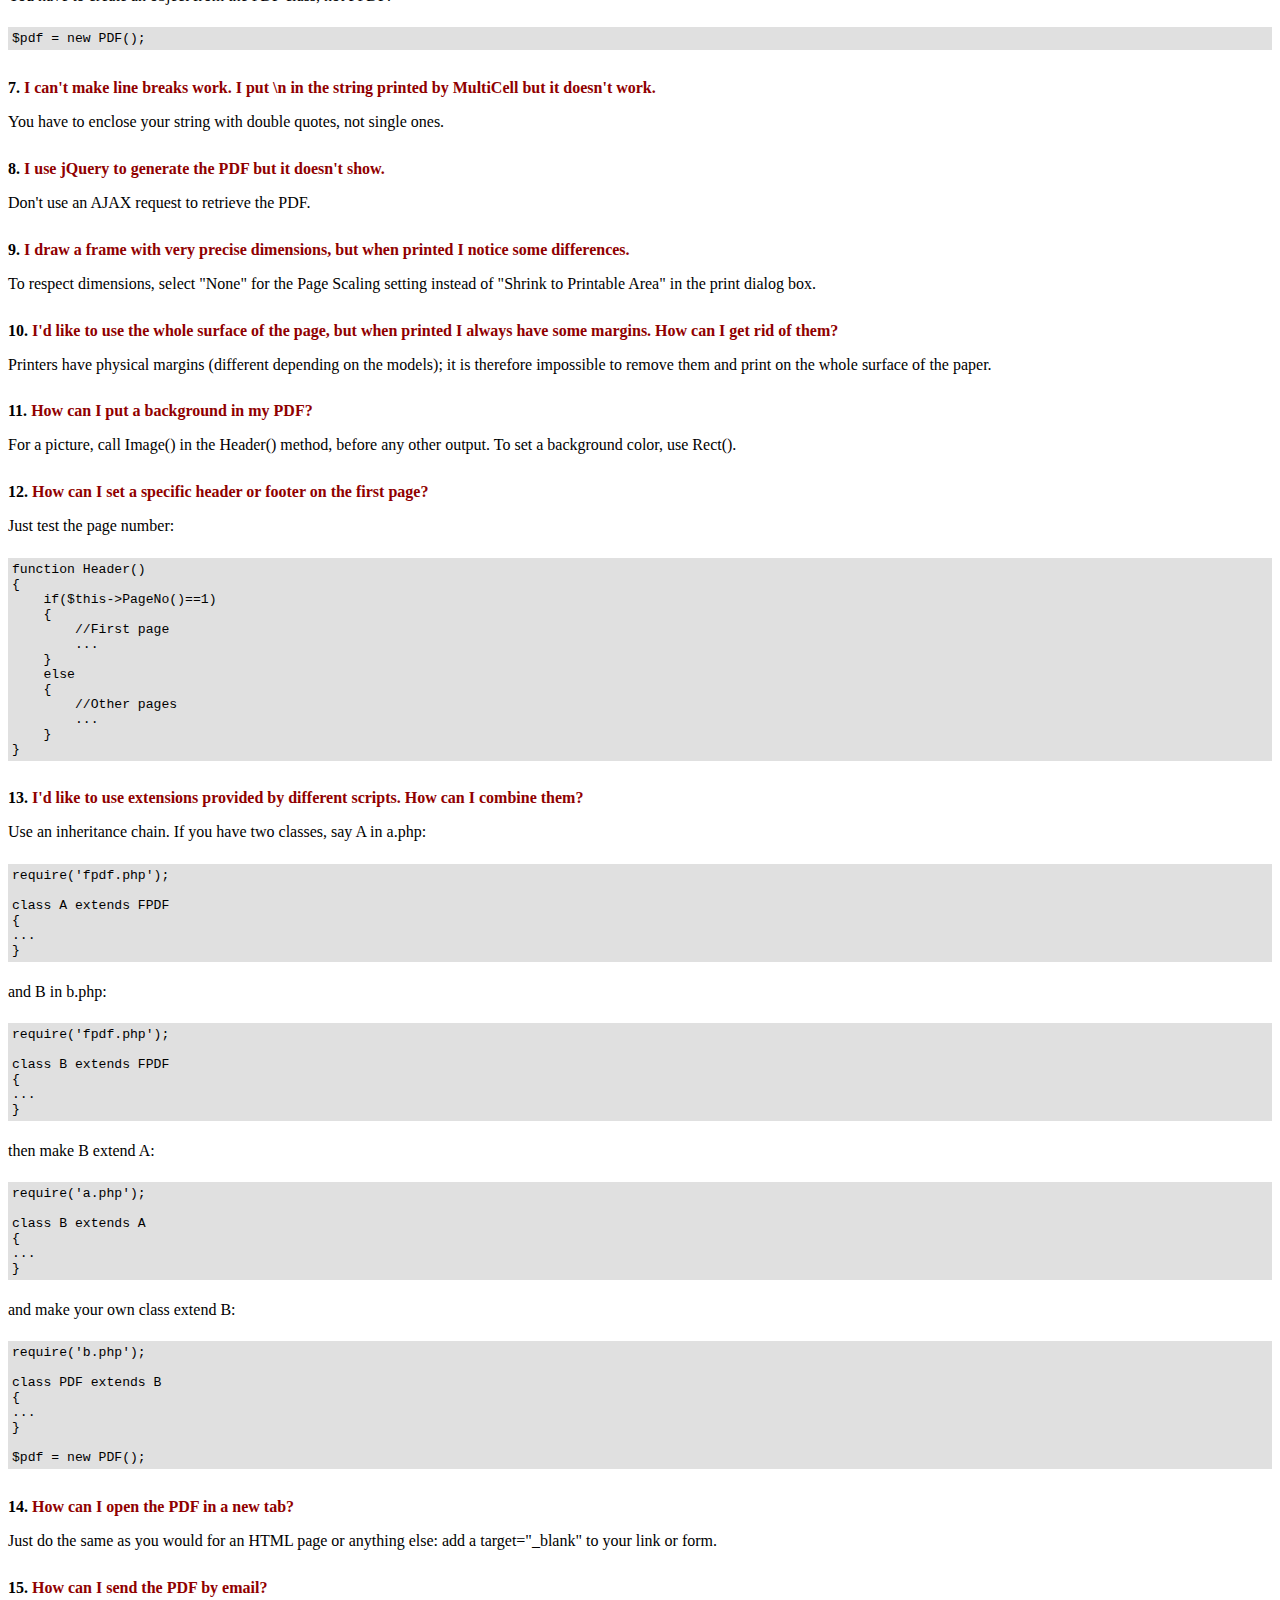
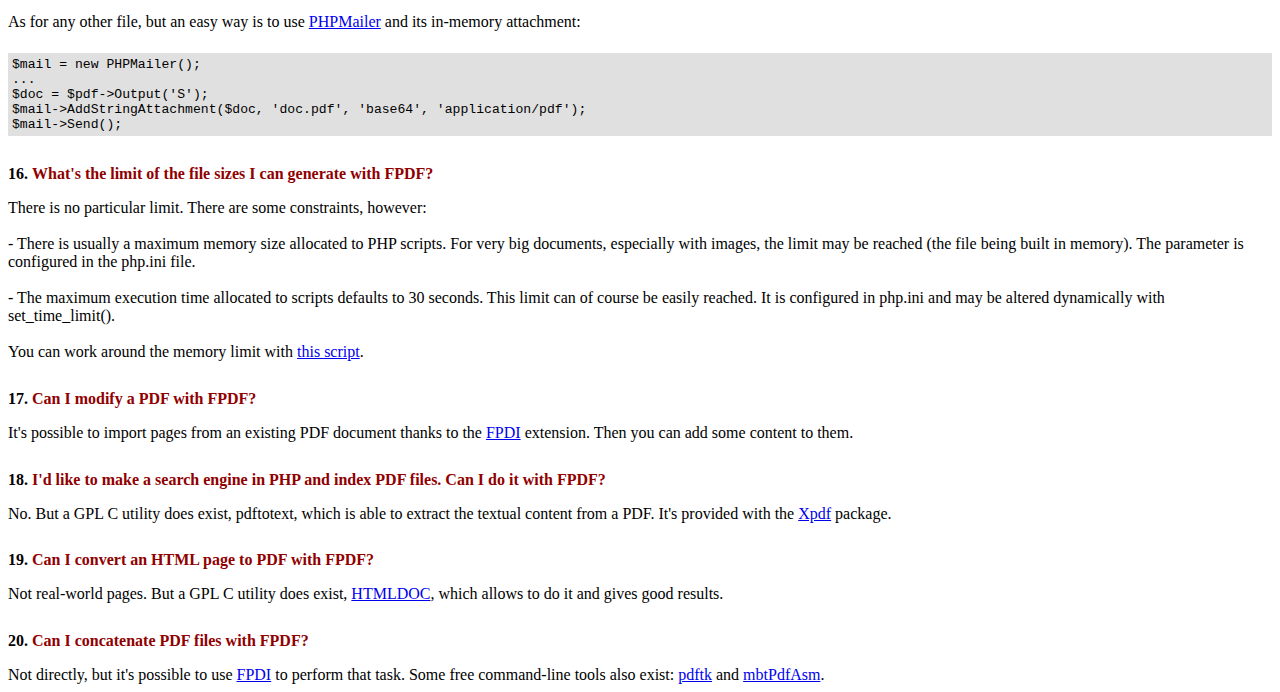
<file: lib/fpdf184/FAQ.htm>
<!DOCTYPE html PUBLIC "-//W3C//DTD HTML 4.01 Transitional//EN">
<html>
<head>
<meta http-equiv="Content-Type" content="text/html; charset=ISO-8859-1">
<title>FAQ</title>
<link type="text/css" rel="stylesheet" href="fpdf.css">
<style type="text/css">
ul {list-style-type:none; margin:0; padding:0}
ul#answers li {margin-top:1.8em}
.question {font-weight:bold; color:#900000}
</style>
</head>
<body>
<h1>FAQ</h1>
<ul>
<li><b>1.</b> <a href='#q1'>What's exactly the license of FPDF? Are there any usage restrictions?</a></li>
<li><b>2.</b> <a href='#q2'>I get the following error when I try to generate a PDF: Some data has already been output, can't send PDF file</a></li>
<li><b>3.</b> <a href='#q3'>Accented letters are replaced with some strange characters like é.</a></li>
<li><b>4.</b> <a href='#q4'>I try to display the Euro symbol but it doesn't work.</a></li>
<li><b>5.</b> <a href='#q5'>I try to display a variable in the Header method but nothing prints.</a></li>
<li><b>6.</b> <a href='#q6'>I have defined the Header and Footer methods in my PDF class but nothing shows.</a></li>
<li><b>7.</b> <a href='#q7'>I can't make line breaks work. I put \n in the string printed by MultiCell but it doesn't work.</a></li>
<li><b>8.</b> <a href='#q8'>I use jQuery to generate the PDF but it doesn't show.</a></li>
<li><b>9.</b> <a href='#q9'>I draw a frame with very precise dimensions, but when printed I notice some differences.</a></li>
<li><b>10.</b> <a href='#q10'>I'd like to use the whole surface of the page, but when printed I always have some margins. How can I get rid of them?</a></li>
<li><b>11.</b> <a href='#q11'>How can I put a background in my PDF?</a></li>
<li><b>12.</b> <a href='#q12'>How can I set a specific header or footer on the first page?</a></li>
<li><b>13.</b> <a href='#q13'>I'd like to use extensions provided by different scripts. How can I combine them?</a></li>
<li><b>14.</b> <a href='#q14'>How can I open the PDF in a new tab?</a></li>
<li><b>15.</b> <a href='#q15'>How can I send the PDF by email?</a></li>
<li><b>16.</b> <a href='#q16'>What's the limit of the file sizes I can generate with FPDF?</a></li>
<li><b>17.</b> <a href='#q17'>Can I modify a PDF with FPDF?</a></li>
<li><b>18.</b> <a href='#q18'>I'd like to make a search engine in PHP and index PDF files. Can I do it with FPDF?</a></li>
<li><b>19.</b> <a href='#q19'>Can I convert an HTML page to PDF with FPDF?</a></li>
<li><b>20.</b> <a href='#q20'>Can I concatenate PDF files with FPDF?</a></li>
</ul>

<ul id='answers'>
<li id='q1'>
<p><b>1.</b> <span class='question'>What's exactly the license of FPDF? Are there any usage restrictions?</span></p>
FPDF is released under a permissive license: there is no usage restriction. You may embed it
freely in your application (commercial or not), with or without modifications.
</li>

<li id='q2'>
<p><b>2.</b> <span class='question'>I get the following error when I try to generate a PDF: Some data has already been output, can't send PDF file</span></p>
You must send nothing to the browser except the PDF itself: no HTML, no space, no carriage return. A common
case is having extra blank at the end of an included script file.<br>
If you can't figure out where the problem comes from, this other message appearing just before will help you:<br>
<br>
<b>Warning:</b> Cannot modify header information - headers already sent by (output started at script.php:X)<br>
<br>
It means that script.php outputs something at line X. Go to that line and fix it.
In case the message doesn't show, check if PHP warnings are enabled. If they are not, enable them. If they are,
try adding this at the very beginning of your script:
<div class="doc-source">
<pre><code>ob_end_clean();</code></pre>
</div>
</li>

<li id='q3'>
<p><b>3.</b> <span class='question'>Accented letters are replaced with some strange characters like é.</span></p>
Don't use UTF-8 with the standard fonts; they expect text encoded in ISO-8859-1 or windows-1252.
You can use utf8_decode() to perform a conversion to ISO-8859-1:
<div class="doc-source">
<pre><code>$str = utf8_decode($str);</code></pre>
</div>
But some characters such as Euro won't be translated correctly. If the iconv extension is available, the
right way to do it is the following:
<div class="doc-source">
<pre><code>$str = iconv('UTF-8', 'windows-1252', $str);</code></pre>
</div>
In case you need characters outside windows-1252, take a look at tutorial #7 or
<a href="http://www.fpdf.org/?go=script&amp;id=92" target="_blank">tFPDF</a>.
</li>

<li id='q4'>
<p><b>4.</b> <span class='question'>I try to display the Euro symbol but it doesn't work.</span></p>
The standard fonts have the Euro character at position 128. You can define a constant like this
for convenience:
<div class="doc-source">
<pre><code>define('EURO', chr(128));</code></pre>
</div>
</li>

<li id='q5'>
<p><b>5.</b> <span class='question'>I try to display a variable in the Header method but nothing prints.</span></p>
You have to use the <code>global</code> keyword to access global variables, for example:
<div class="doc-source">
<pre><code>function Header()
{
    global $title;

    $this-&gt;SetFont('Arial', 'B', 15);
    $this-&gt;Cell(0, 10, $title, 1, 1, 'C');
}

$title = 'My title';</code></pre>
</div>
Alternatively, you can use an object property:
<div class="doc-source">
<pre><code>function Header()
{
    $this-&gt;SetFont('Arial', 'B', 15);
    $this-&gt;Cell(0, 10, $this-&gt;title, 1, 1, 'C');
}

$pdf-&gt;title = 'My title';</code></pre>
</div>
</li>

<li id='q6'>
<p><b>6.</b> <span class='question'>I have defined the Header and Footer methods in my PDF class but nothing shows.</span></p>
You have to create an object from the PDF class, not FPDF:
<div class="doc-source">
<pre><code>$pdf = new PDF();</code></pre>
</div>
</li>

<li id='q7'>
<p><b>7.</b> <span class='question'>I can't make line breaks work. I put \n in the string printed by MultiCell but it doesn't work.</span></p>
You have to enclose your string with double quotes, not single ones.
</li>

<li id='q8'>
<p><b>8.</b> <span class='question'>I use jQuery to generate the PDF but it doesn't show.</span></p>
Don't use an AJAX request to retrieve the PDF.
</li>

<li id='q9'>
<p><b>9.</b> <span class='question'>I draw a frame with very precise dimensions, but when printed I notice some differences.</span></p>
To respect dimensions, select "None" for the Page Scaling setting instead of "Shrink to Printable Area" in the print dialog box.
</li>

<li id='q10'>
<p><b>10.</b> <span class='question'>I'd like to use the whole surface of the page, but when printed I always have some margins. How can I get rid of them?</span></p>
Printers have physical margins (different depending on the models); it is therefore impossible to remove
them and print on the whole surface of the paper.
</li>

<li id='q11'>
<p><b>11.</b> <span class='question'>How can I put a background in my PDF?</span></p>
For a picture, call Image() in the Header() method, before any other output. To set a background color, use Rect().
</li>

<li id='q12'>
<p><b>12.</b> <span class='question'>How can I set a specific header or footer on the first page?</span></p>
Just test the page number:
<div class="doc-source">
<pre><code>function Header()
{
    if($this-&gt;PageNo()==1)
    {
        //First page
        ...
    }
    else
    {
        //Other pages
        ...
    }
}</code></pre>
</div>
</li>

<li id='q13'>
<p><b>13.</b> <span class='question'>I'd like to use extensions provided by different scripts. How can I combine them?</span></p>
Use an inheritance chain. If you have two classes, say A in a.php:
<div class="doc-source">
<pre><code>require('fpdf.php');

class A extends FPDF
{
...
}</code></pre>
</div>
and B in b.php:
<div class="doc-source">
<pre><code>require('fpdf.php');

class B extends FPDF
{
...
}</code></pre>
</div>
then make B extend A:
<div class="doc-source">
<pre><code>require('a.php');

class B extends A
{
...
}</code></pre>
</div>
and make your own class extend B:
<div class="doc-source">
<pre><code>require('b.php');

class PDF extends B
{
...
}

$pdf = new PDF();</code></pre>
</div>
</li>

<li id='q14'>
<p><b>14.</b> <span class='question'>How can I open the PDF in a new tab?</span></p>
Just do the same as you would for an HTML page or anything else: add a target="_blank" to your link or form.
</li>

<li id='q15'>
<p><b>15.</b> <span class='question'>How can I send the PDF by email?</span></p>
As for any other file, but an easy way is to use <a href="https://github.com/PHPMailer/PHPMailer" target="_blank">PHPMailer</a> and
its in-memory attachment:
<div class="doc-source">
<pre><code>$mail = new PHPMailer();
...
$doc = $pdf-&gt;Output('S');
$mail-&gt;AddStringAttachment($doc, 'doc.pdf', 'base64', 'application/pdf');
$mail-&gt;Send();</code></pre>
</div>
</li>

<li id='q16'>
<p><b>16.</b> <span class='question'>What's the limit of the file sizes I can generate with FPDF?</span></p>
There is no particular limit. There are some constraints, however:
<br>
<br>
- There is usually a maximum memory size allocated to PHP scripts. For very big documents,
especially with images, the limit may be reached (the file being built in memory). The
parameter is configured in the php.ini file.
<br>
<br>
- The maximum execution time allocated to scripts defaults to 30 seconds. This limit can of course
be easily reached. It is configured in php.ini and may be altered dynamically with set_time_limit().
<br>
<br>
You can work around the memory limit with <a href="http://www.fpdf.org/?go=script&amp;id=76" target="_blank">this script</a>.
</li>

<li id='q17'>
<p><b>17.</b> <span class='question'>Can I modify a PDF with FPDF?</span></p>
It's possible to import pages from an existing PDF document thanks to the
<a href="https://www.setasign.com/products/fpdi/about/" target="_blank">FPDI</a> extension.
Then you can add some content to them.
</li>

<li id='q18'>
<p><b>18.</b> <span class='question'>I'd like to make a search engine in PHP and index PDF files. Can I do it with FPDF?</span></p>
No. But a GPL C utility does exist, pdftotext, which is able to extract the textual content from a PDF.
It's provided with the <a href="https://www.xpdfreader.com" target="_blank">Xpdf</a> package.
</li>

<li id='q19'>
<p><b>19.</b> <span class='question'>Can I convert an HTML page to PDF with FPDF?</span></p>
Not real-world pages. But a GPL C utility does exist, <a href="https://www.msweet.org/htmldoc/" target="_blank">HTMLDOC</a>,
which allows to do it and gives good results.
</li>

<li id='q20'>
<p><b>20.</b> <span class='question'>Can I concatenate PDF files with FPDF?</span></p>
Not directly, but it's possible to use <a href="https://www.setasign.com/products/fpdi/demos/concatenate-fake/" target="_blank">FPDI</a>
to perform that task. Some free command-line tools also exist:
<a href="https://www.pdflabs.com/tools/pdftk-the-pdf-toolkit/" target="_blank">pdftk</a> and
<a href="http://thierry.schmit.free.fr/spip/spip.php?article15" target="_blank">mbtPdfAsm</a>.
</li>
</ul>
</body>
</html>
</file>
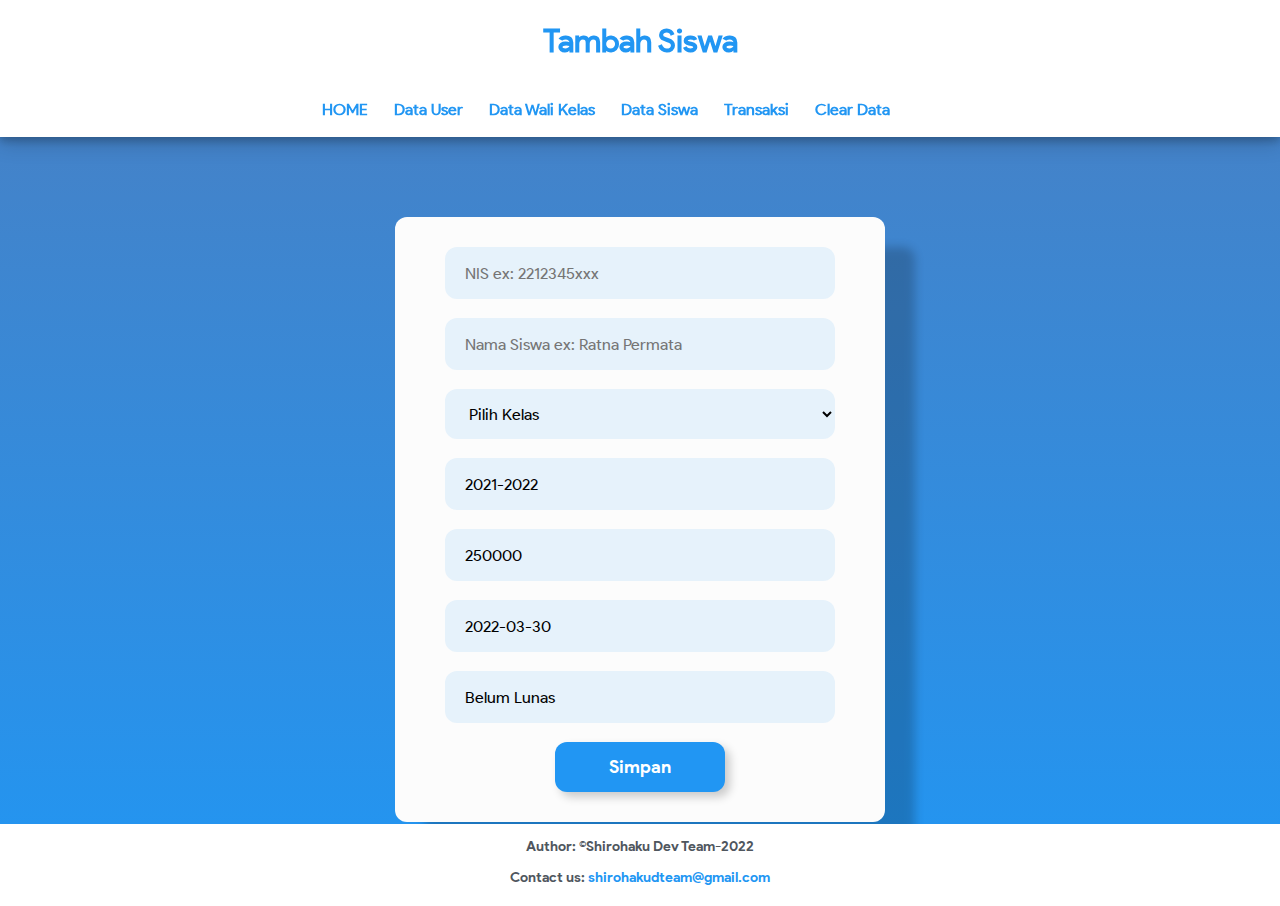
<file: src/staticweb/addSiswa.html>
<!DOCTYPE html>
<html lang="en">
    <head>
        <meta charset="UTF-8" />
        <meta http-equiv="X-UA-Compatible" content="IE=edge" />
        <meta name="viewport" content="width=device-width, initial-scale=1.0" />
        <link rel="stylesheet" href="styles/style.css" />
        <script src="scripts/script.js"></script>
        <title>Tambah Siswa</title>
    </head>
    <body>
        <div class="header">
            <h1 class="title"><a href="addSiswa.html">Tambah Siswa</a></h1>
            <div class="top-bar">
                <ul>
                    <li class="h"><a href="index.html">HOME</a></li>
                    <li><a href="showUser.html">Data User</a></li>
                    <li><a href="showWalkas.html">Data Wali Kelas</a></li>
                    <li><a href="showSiswa.html">Data Siswa</a></li>
                    <li><a href="transaksi.html">Transaksi</a></li>
                    <li><a href="#" onclick="clearData()">Clear Data</a></li>
                </ul>
            </div>
        </div>
        <br /><br /><br /><br /><br /><br /><br /><br /><br />
        <div id="mModal" class="modal">
            <div id="modal-contents" class="modal-content">
                <span class="close">&times;</span>
                <span id="message"></span>
            </div>
        </div>
        <br /><br />
        <div class="rowAdd">
            <div class="colAdd">
                <form method="post">
                    <div class="input-field">
                        <input type="text" name="NIS" id="add-nis" maxlength="40" placeholder="NIS ex: 2212345xxx" />
                    </div>
                    <br />
                    <div class="input-field">
                        <input type="text" name="NamaSiswa" id="add-ns" placeholder="Nama Siswa ex: Ratna Permata" />
                    </div>
                    <br />
                    <div class="drop-down">
                        <select name="Kelas" id="add-class">
                            <option value="null">Pilih Kelas</option>
                            <option value="10-A">10-A</option>
                            <option value="10-B">10-B</option>
                            <option value="10-C">10-C</option>
                            <option value="10-D">10-D</option>
                            <option value="10-E">10-E</option>
                            <option value="10-F">10-F</option>
                            <option value="11-A">11-A</option>
                            <option value="11-B">11-B</option>
                            <option value="11-C">11-C</option>
                            <option value="11-D">11-D</option>
                            <option value="11-E">11-E</option>
                            <option value="11-F">11-F</option>
                            <option value="12-A">12-A</option>
                            <option value="12-B">12-B</option>
                            <option value="12-C">12-C</option>
                            <option value="12-D">12-D</option>
                            <option value="12-E">12-E</option>
                            <option value="12-F">12-F</option>
                        </select>
                    </div>
                    <br />
                    <div class="input-field">
                        <input type="text" name="tahunAjaran" value="2021-2022" id="add-ta" readonly />
                    </div>
                    <br />
                    <div class="input-field">
                        <input type="text" name="biayaSpp" value="250000" id="add-spp" readonly />
                    </div>
                    <br />
                    <div class="input-field">
                        <input type="text" name="jatuhTempo" value="2022-03-30" id="add-jt" readonly />
                    </div>
                    <br />
                    <div class="input-field">
                        <input type="text" name="transaksi" value="Belum Lunas" id="add-t" readonly />
                    </div>
                    <br />
                </form>
                <input type="submit" value="Simpan" onclick="addSiswa()" />
            </div>
        </div>
        <br /><br /><br /><br />
        <div class="foot-bar">
            <footer>
                <p>Author: ©Shirohaku Dev Team-2022</p>
                <p>Contact us: <a href="mailto:shirohakudteam@gmail.com">shirohakudteam@gmail.com</a></p>
            </footer>
        </div>
    </body>
</html>
</file>
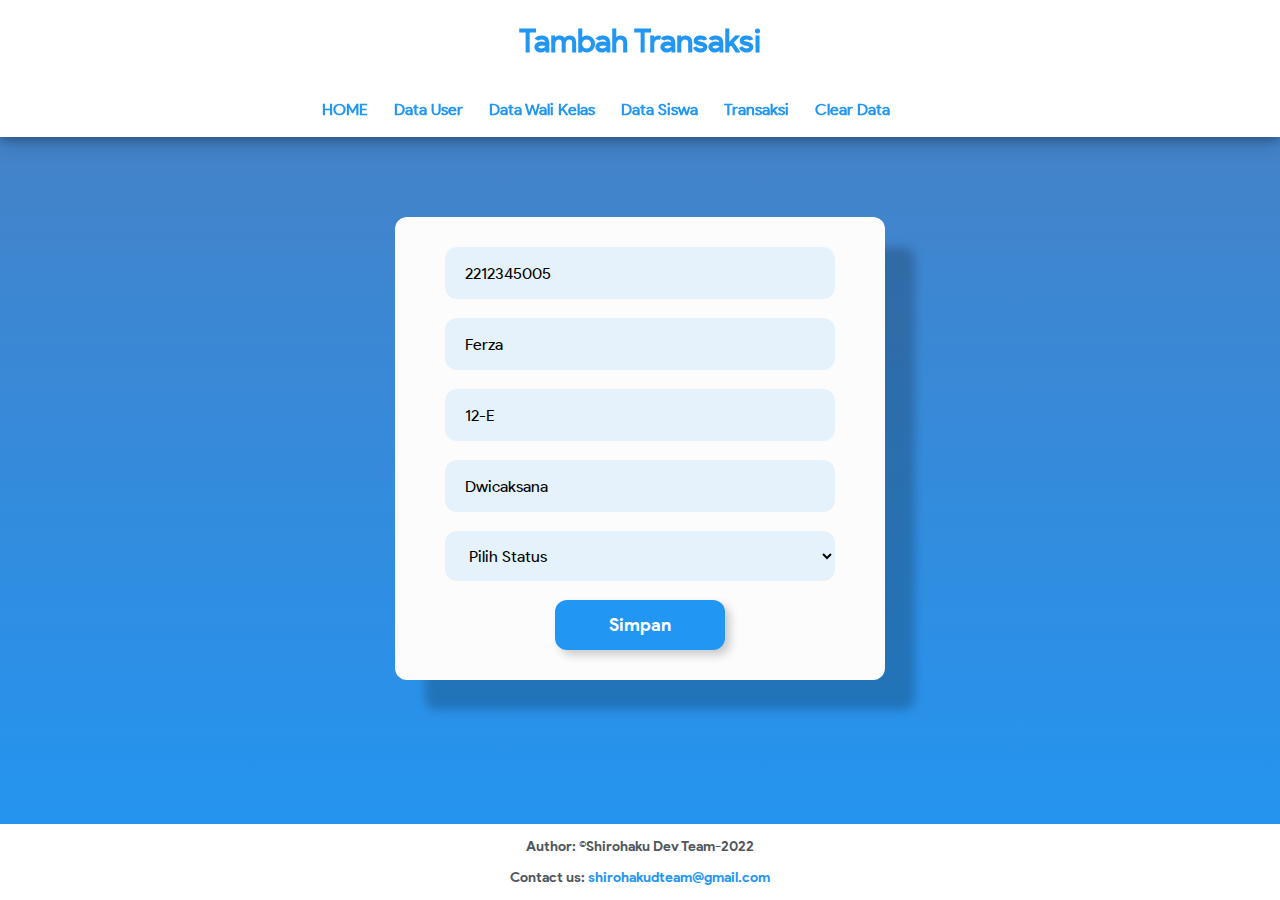
<file: src/staticweb/addTransaksi.html>
<!DOCTYPE html>
<html lang="en">
    <head>
        <meta charset="UTF-8" />
        <meta http-equiv="X-UA-Compatible" content="IE=edge" />
        <meta name="viewport" content="width=device-width, initial-scale=1.0" />
        <link rel="stylesheet" href="styles/style.css" />
        <script src="scripts/script.js"></script>
        <title>Tambah Transaksi</title>
    </head>
    <body>
        <div class="header">
            <h1 class="title"><a href="addTransaksi.html">Tambah Transaksi</a></h1>
            <div class="top-bar">
                <ul>
                    <li class="h"><a href="index.html">HOME</a></li>
                    <li><a href="showUser.html">Data User</a></li>
                    <li><a href="showWalkas.html">Data Wali Kelas</a></li>
                    <li><a href="showSiswa.html">Data Siswa</a></li>
                    <li><a href="transaksi.html">Transaksi</a></li>
                    <li><a href="#" onclick="clearData()">Clear Data</a></li>
                </ul>
            </div>
        </div>
        <br /><br /><br /><br /><br /><br /><br /><br /><br />
        <div id="mModal" class="modal">
            <div id="modal-contents" class="modal-content">
                <span class="close">&times;</span>
                <span id="message"></span>
            </div>
        </div>
        <br /><br />
        <div class="rowAdd">
            <div class="colAdd">
                <form method="post">
                    <div class="input-field">
                        <input type="text" name="NIS" value="2212345005" readonly />
                    </div>
                    <br />
                    <div class="input-field">
                        <input type="text" name="Nama" value="Ferza" readonly />
                    </div>
                    <br />
                    <div class="input-field">
                        <input type="text" name="Kelas" value="12-E" readonly />
                    </div>
                    <br />
                    <div class="input-field">
                        <input type="text" name="Wali Kelas" value="Dwicaksana" readonly />
                    </div>
                    <br />
                    <div class="drop-down">
                        <select name="Transaksi" id="update-t">
                            <option value="null">Pilih Status</option>
                            <option value="Lunas">Lunas</option>
                            <option value="Belum Lunas">Belum Lunas</option>
                        </select>
                    </div>
                    <br />
                </form>
                <input type="submit" value="Simpan" onclick="addTransaction()" />
            </div>
        </div>
        <br /><br /><br /><br />
        <div class="foot-bar">
            <footer>
                <p>Author: ©Shirohaku Dev Team-2022</p>
                <p>Contact us: <a href="mailto:shirohakudteam@gmail.com">shirohakudteam@gmail.com</a></p>
            </footer>
        </div>
    </body>
</html>
</file>
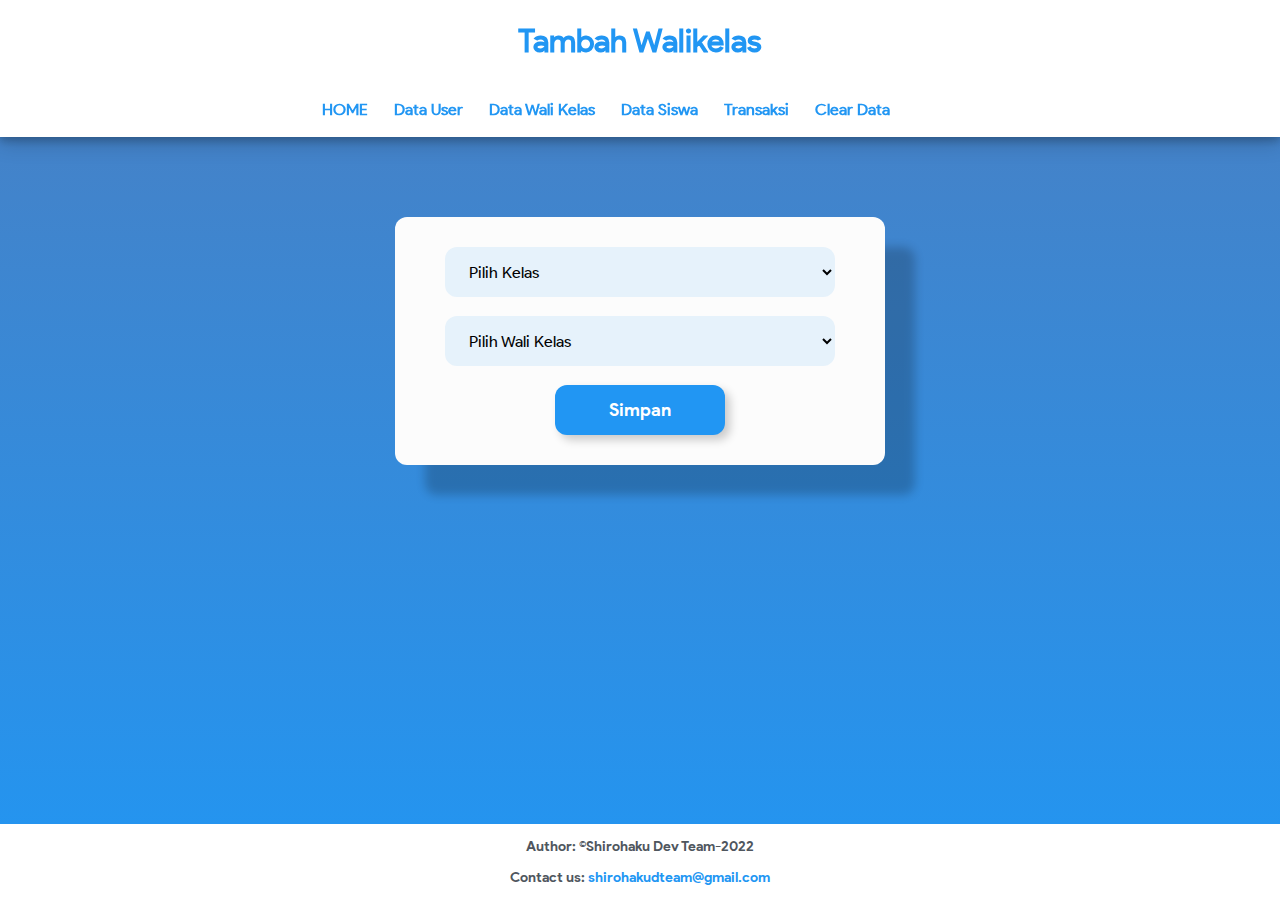
<file: src/staticweb/addWalkas.html>
<!DOCTYPE html>
<html lang="en">
    <head>
        <meta charset="UTF-8" />
        <meta http-equiv="X-UA-Compatible" content="IE=edge" />
        <meta name="viewport" content="width=device-width, initial-scale=1.0" />
        <link rel="stylesheet" href="styles/style.css" />
        <script src="scripts/script.js"></script>
        <title>Tambah Wali Kelas</title>
    </head>
    <body>
        <div class="header">
            <h1 class="title"><a href="addWalkas.html">Tambah Walikelas</a></h1>
            <div class="top-bar">
                <ul>
                    <li class="h"><a href="index.html">HOME</a></li>
                    <li><a href="showUser.html">Data User</a></li>
                    <li><a href="showWalkas.html">Data Wali Kelas</a></li>
                    <li><a href="showSiswa.html">Data Siswa</a></li>
                    <li><a href="transaksi.html">Transaksi</a></li>
                    <li><a href="#" onclick="clearData()">Clear Data</a></li>
                </ul>
            </div>
        </div>
        <br /><br /><br /><br /><br /><br /><br /><br /><br />
        <div id="mModal" class="modal">
            <div id="modal-contents" class="modal-content">
                <span class="close">&times;</span>
                <span id="message"></span>
            </div>
        </div>
        <br /><br />
        <div class="rowAdd">
            <div class="colAdd">
                <form method="post">
                    <div class="drop-down">
                        <select name="Kelas" id="add-wclass">
                            <option value="null">Pilih Kelas</option>
                            <option value="10-A">10-A</option>
                            <option value="10-B">10-B</option>
                            <option value="10-C">10-C</option>
                            <option value="10-D">10-D</option>
                            <option value="10-E">10-E</option>
                            <option value="10-F">10-F</option>
                            <option value="11-A">11-A</option>
                            <option value="11-B">11-B</option>
                            <option value="11-C">11-C</option>
                            <option value="11-D">11-D</option>
                            <option value="11-E">11-E</option>
                            <option value="11-F">11-F</option>
                            <option value="12-A">12-A</option>
                            <option value="12-B">12-B</option>
                            <option value="12-C">12-C</option>
                            <option value="12-D">12-D</option>
                            <option value="12-E">12-E</option>
                            <option value="12-F">12-F</option>
                        </select>
                    </div>
                    <br />
                    <div class="drop-down">
                        <select name="namaWalkas" id="add-walkas">
                            <option value="null">Pilih Wali Kelas</option>
                            <option value="Afila">Afila</option>
                            <option value="Ansori">Ansori</option>
                            <option value="Adrianus">Adrianus</option>
                            <option value="Indraprasta">Indraprasta</option>
                            <option value="Dwicaksana">Dwicaksana</option>
                            <option value="Dimas">Dimas</option>
                            <option value="Ajisaka">Ajisaka</option>
                            <option value="kurniawan">Kurniawan</option>
                            <option value="Rangga">Rangga</option>
                            <option value="Ayaka">Ayaka</option>
                            <option value="Asta">Asta</option>
                            <option value="Ayato">Ayata</option>
                            <option value="Makoto">Makoto</option>
                            <option value="Sinkai">Sinkai</option>
                            <option value="Yamada">Yamada</option>
                            <option value="Naruto">Naruto</option>
                            <option value="Tanjiro">Tanjiro</option>
                            <option value="Nezuko">Nezuko</option>
                        </select>
                    </div>
                    <br />
                </form>
                <input type="submit" name="Simpan" value="Simpan" onclick="addWalkas()" />
            </div>
        </div>
        <br /><br /><br /><br />
        <div class="foot-bar">
            <footer>
                <p>Author: ©Shirohaku Dev Team-2022</p>
                <p>Contact us: <a href="mailto:shirohakudteam@gmail.com">shirohakudteam@gmail.com</a></p>
            </footer>
        </div>
    </body>
</html>
</file>
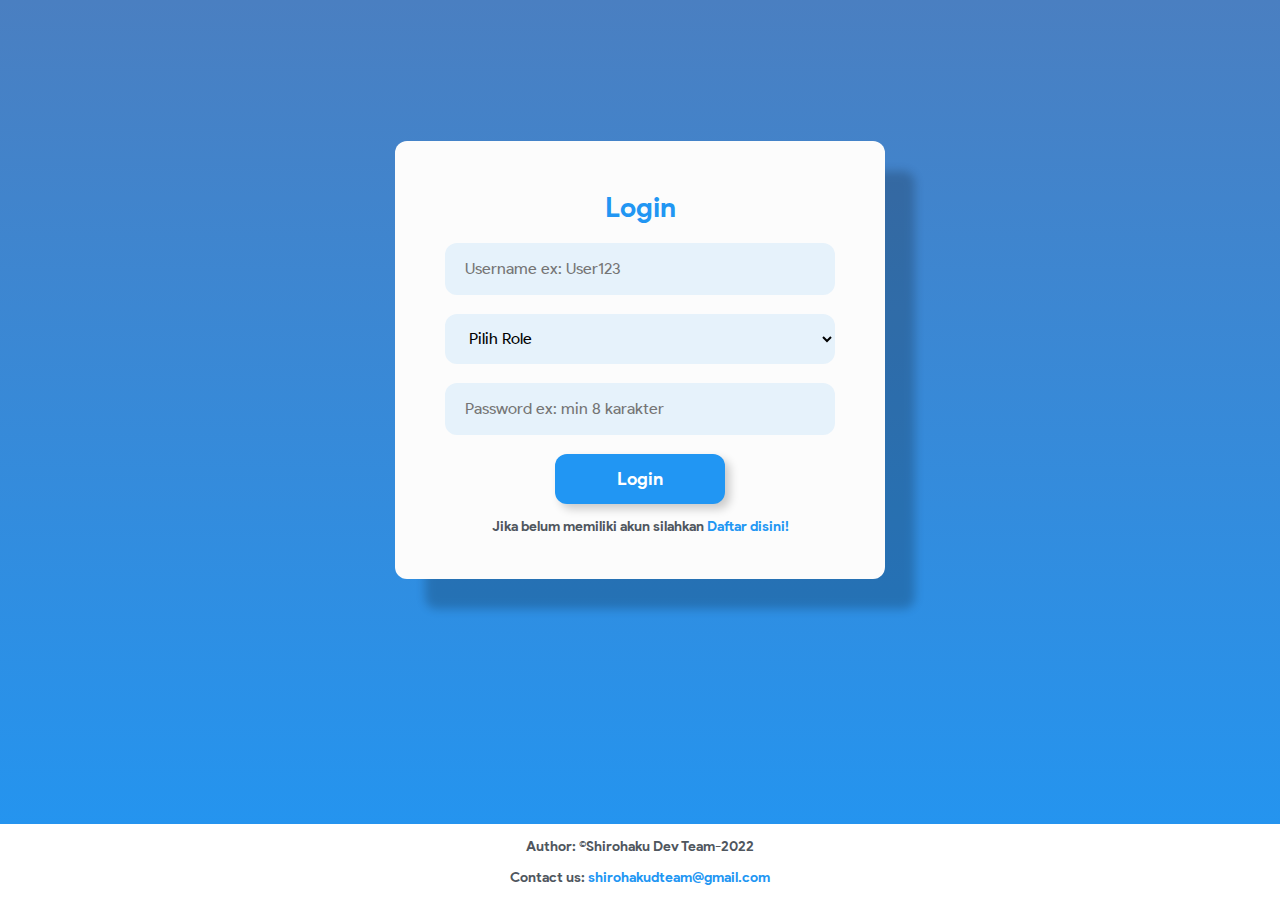
<file: src/staticweb/login.html>
<!DOCTYPE html>
<html lang="en">
    <head>
        <meta charset="UTF-8" />
        <meta http-equiv="X-UA-Compatible" content="IE=edge" />
        <meta name="viewport" content="width=device-width, initial-scale=1.0" />
        <link rel="stylesheet" href="styles/style.css" />
        <script src="scripts/script.js"></script>
        <title>Login</title>
    </head>
    <body>
        <br /><br /><br /><br /><br />
        <div id="mModal" class="modal">
            <div id="modal-contents" class="modal-content">
                <span class="close">&times;</span>
                <span id="message"></span>
            </div>
        </div>
        <br /><br />
        <div class="rowFrom">
            <div class="colFrom">
                <h1 class="title-form">Login</h1>
                <form action="" method="get">
                    <div class="input-field">
                        <input type="username" name="username" id="log-user" placeholder="Username ex: User123" />
                    </div>
                    <br />
                    <div class="drop-down">
                        <select name="Role" id="log-role">
                            <option value="null">Pilih Role</option>
                            <option value="petugas">Petugas Bendahara</option>
                            <option value="wali kelas">Wali Kelas</option>
                            <option value="siswa">Siswa</option>
                        </select>
                    </div>
                    <br />
                    <div class="password-input">
                        <input type="password" name="password" id="log-pass" placeholder="Password ex: min 8 karakter" />
                    </div>
                    <br />
                </form>
                <input type="submit" name="Login" value="Login" onclick="getLogin()" />
                <p>Jika belum memiliki akun silahkan <a href="register.html">Daftar disini!</a></p>
            </div>
        </div>
        <br /><br /><br /><br />
        <div class="foot-bar">
            <footer>
                <p>Author: ©Shirohaku Dev Team-2022</p>
                <p>Contact us: <a href="mailto:shirohakudteam@gmail.com">shirohakudteam@gmail.com</a></p>
            </footer>
        </div>
    </body>
</html>
</file>
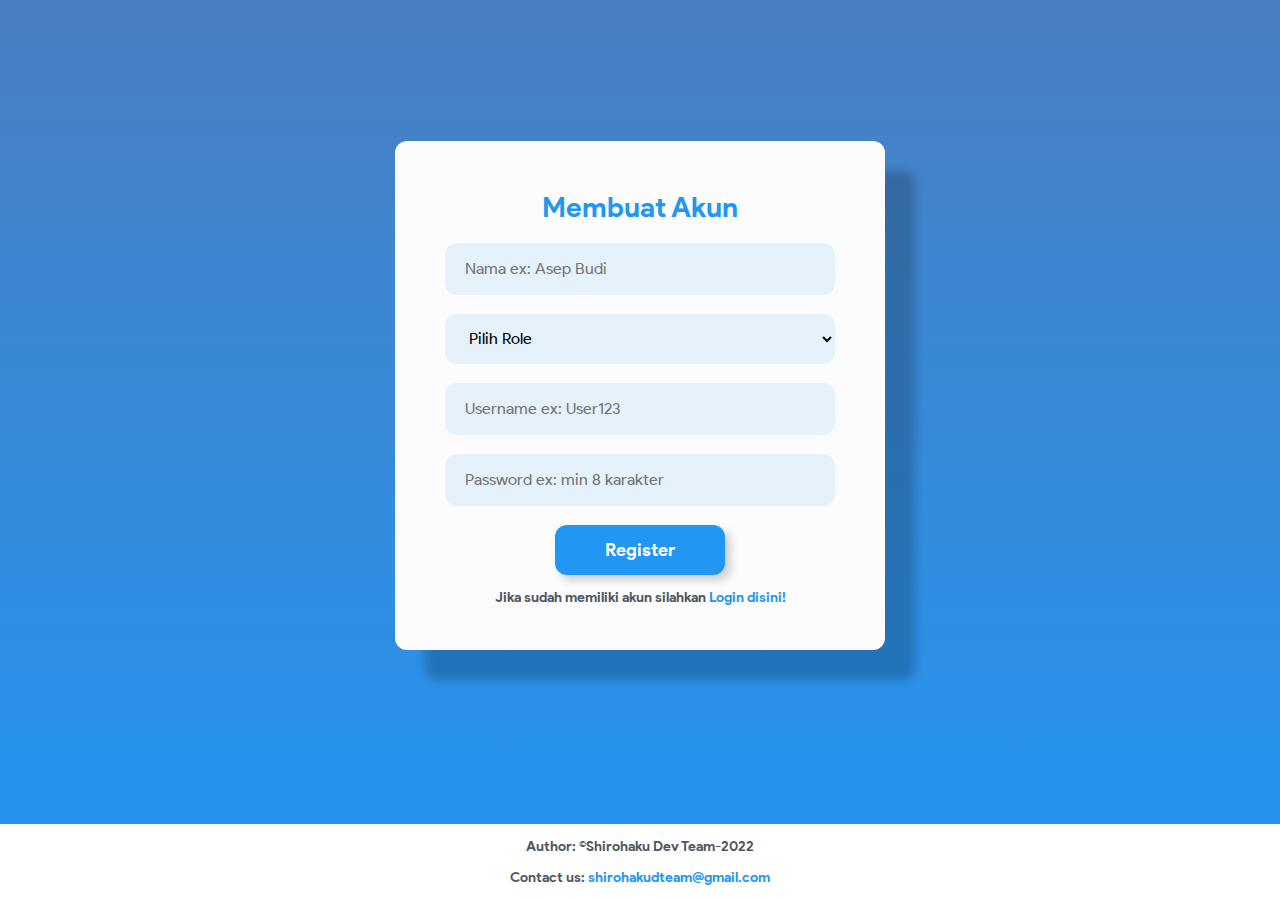
<file: src/staticweb/register.html>
<!DOCTYPE html>
<html lang="en">
    <head>
        <meta charset="UTF-8" />
        <meta http-equiv="X-UA-Compatible" content="IE=edge" />
        <meta name="viewport" content="width=device-width, initial-scale=1.0" />
        <script src="scripts/script.js"></script>
        <link rel="stylesheet" href="styles/style.css" />
        <title>Register</title>
    </head>
    <body>
        <br /><br /><br /><br /><br />
        <div id="mModal" class="modal">
            <div id="modal-contents" class="modal-content">
                <span class="close">&times;</span>
                <span id="message"></span>
            </div>
        </div>
        <br /><br />
        <div class="rowFrom">
            <div class="colFrom">
                <h1 class="title-form">Membuat Akun</h1>
                <form action="" method="post">
                    <div class="input-field">
                        <input type="text" name="nama" id="reg-name" placeholder="Nama ex: Asep Budi" />
                    </div>
                    <br />
                    <div class="drop-down">
                        <select name="Role" id="reg-role">
                            <option value="null">Pilih Role</option>
                            <option value="petugas">Petugas Bendahara</option>
                            <option value="wali kelas">Wali Kelas</option>
                            <option value="siswa">Siswa</option>
                        </select>
                    </div>
                    <br />
                    <div class="input-field">
                        <input type="text" name="username" id="reg-user" placeholder="Username ex: User123" />
                    </div>
                    <br />
                    <div class="password-input">
                        <input type="password" name="password" id="reg-pass" placeholder="Password ex: min 8 karakter" />
                    </div>
                    <br />
                </form>
                <input type="submit" value="Register" onclick="getRegister()" />
                <p>Jika sudah memiliki akun silahkan <a href="login.html">Login disini!</a></p>
            </div>
        </div>
        <br /><br /><br /><br />
        <div class="foot-bar">
            <footer>
                <p>Author: ©Shirohaku Dev Team-2022</p>
                <p>Contact us: <a href="mailto:shirohakudteam@gmail.com">shirohakudteam@gmail.com</a></p>
            </footer>
        </div>
    </body>
</html>
</file>
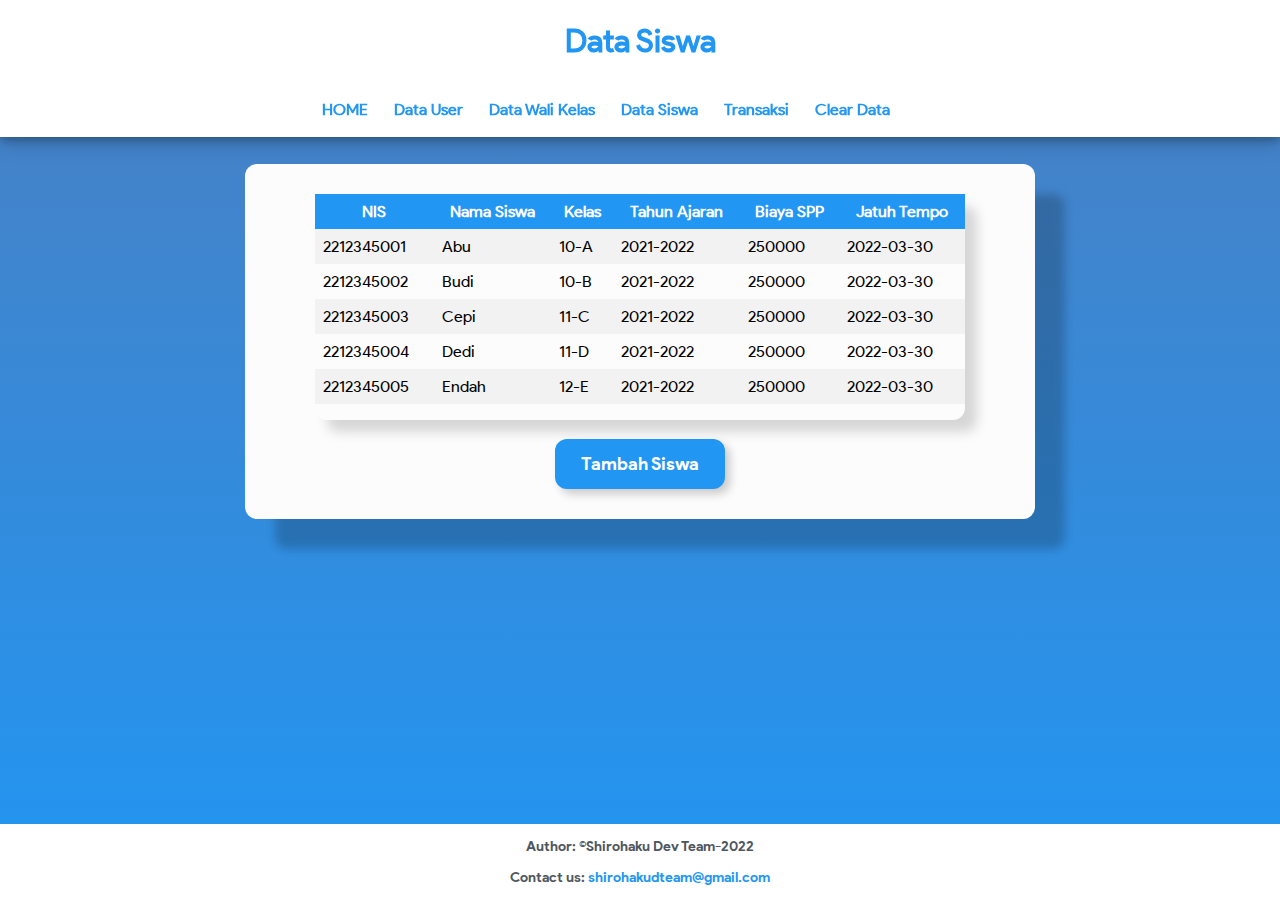
<file: src/staticweb/showSiswa.html>
<!DOCTYPE html>
<html lang="en">
    <head>
        <meta charset="UTF-8" />
        <meta http-equiv="X-UA-Compatible" content="IE=edge" />
        <meta name="viewport" content="width=device-width, initial-scale=1.0" />
        <script src="scripts/script.js"></script>
        <link rel="stylesheet" href="styles/style.css" />
        <title>Data Siswa</title>
    </head>
    <body onload="showSiswa()">
        <div class="header">
            <h1 class="title"><a href="showSiswa.html">Data Siswa</a></h1>
            <div class="top-bar">
                <ul>
                    <li class="h"><a href="index.html">HOME</a></li>
                    <li><a href="showUser.html">Data User</a></li>
                    <li><a href="showWalkas.html">Data Wali Kelas</a></li>
                    <li><a href="showSiswa.html">Data Siswa</a></li>
                    <li><a href="transaksi.html">Transaksi</a></li>
                    <li><a href="#" onclick="clearData()">Clear Data</a></li>
                </ul>
            </div>
        </div>
        <br /><br /><br /><br />
        <div class="rowShow">
            <div class="colShow">
                <div class="table-page">
                    <table>
                        <tr>
                            <th>NIS</th>
                            <th>Nama Siswa</th>
                            <th>Kelas</th>
                            <th>Tahun Ajaran</th>
                            <th>Biaya SPP</th>
                            <th>Jatuh Tempo</th>
                        </tr>
                        <tr>
                            <td>2212345001</td>
                            <td>Abu</td>
                            <td>10-A</td>
                            <td>2021-2022</td>
                            <td>250000</td>
                            <td>2022-03-30</td>
                        </tr>
                        <tr>
                            <td>2212345002</td>
                            <td>Budi</td>
                            <td>10-B</td>
                            <td>2021-2022</td>
                            <td>250000</td>
                            <td>2022-03-30</td>
                        </tr>
                        <tr>
                            <td>2212345003</td>
                            <td>Cepi</td>
                            <td>11-C</td>
                            <td>2021-2022</td>
                            <td>250000</td>
                            <td>2022-03-30</td>
                        </tr>
                        <tr>
                            <td>2212345004</td>
                            <td>Dedi</td>
                            <td>11-D</td>
                            <td>2021-2022</td>
                            <td>250000</td>
                            <td>2022-03-30</td>
                        </tr>
                        <tr>
                            <td>2212345005</td>
                            <td>Endah</td>
                            <td>12-E</td>
                            <td>2021-2022</td>
                            <td>250000</td>
                            <td>2022-03-30</td>
                        </tr>
                        <tr>
                            <td><span id="result-nis"></span></td>
                            <td><span id="result-name"></span></td>
                            <td><span id="result-class"></span></td>
                            <td><span id="result-ta"></span></td>
                            <td><span id="result-spp"></span></td>
                            <td><span id="result-jt"></span></td>
                        </tr>
                    </table>
                    <br />
                    <a href="addSiswa.html"><input type="submit" name="add" value="Tambah Siswa" /></a>
                </div>
            </div>
        </div>
        <br /><br /><br /><br />
        <div class="foot-bar">
            <footer>
                <p>Author: ©Shirohaku Dev Team-2022</p>
                <p>Contact us: <a href="mailto:shirohakudteam@gmail.com">shirohakudteam@gmail.com</a></p>
            </footer>
        </div>
    </body>
</html>
</file>
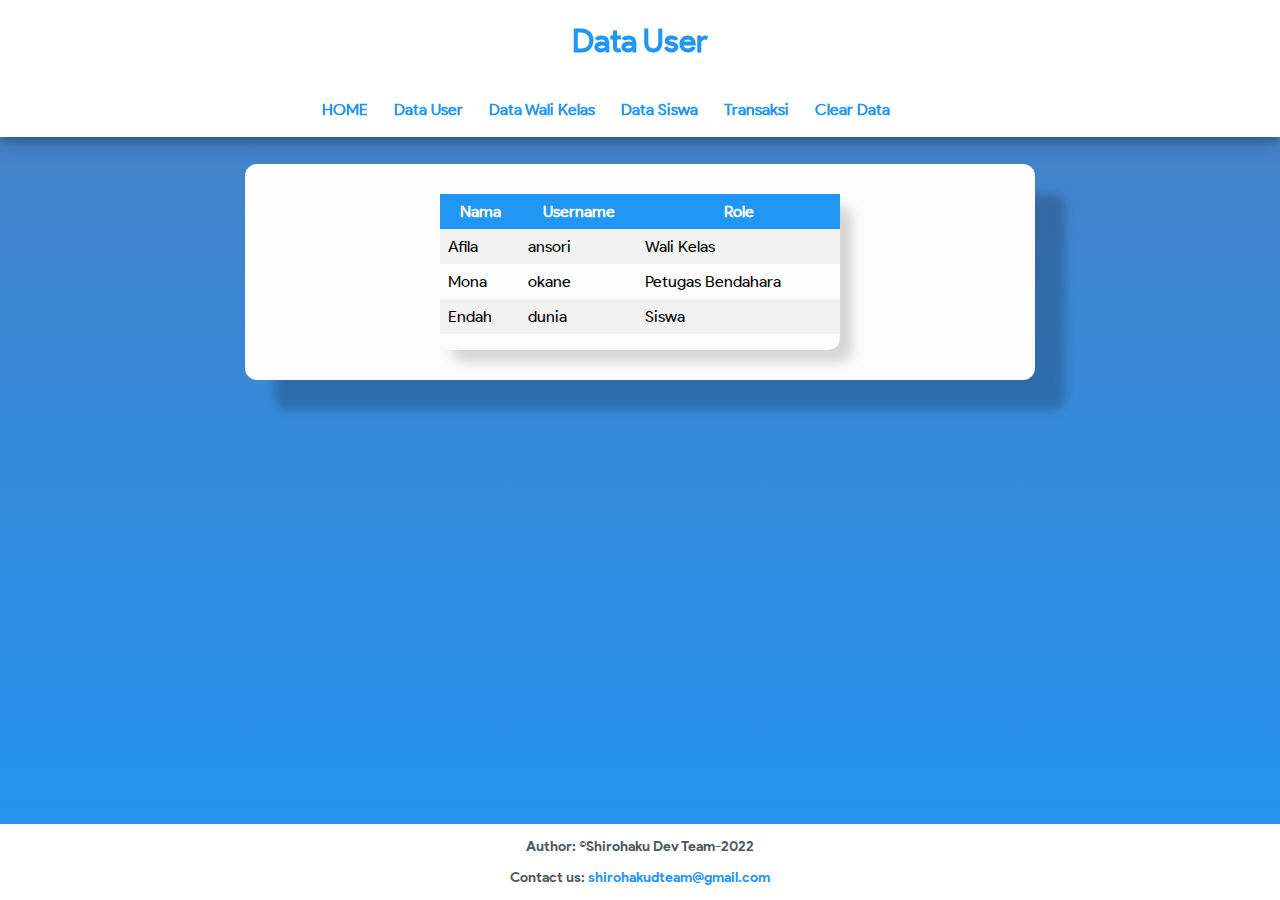
<file: src/staticweb/showUser.html>
<!DOCTYPE html>
<html lang="en">
    <head>
        <meta charset="UTF-8" />
        <meta http-equiv="X-UA-Compatible" content="IE=edge" />
        <meta name="viewport" content="width=device-width, initial-scale=1.0" />
        <script src="scripts/script.js"></script>
        <link rel="stylesheet" href="styles/style.css" />
        <title>Data User</title>
    </head>
    <body onload="showUser()">
        <div class="header">
            <h1 class="title"><a href="showUser.html">Data User</a></h1>
            <div class="top-bar">
                <ul>
                    <li class="h"><a href="index.html">HOME</a></li>
                    <li><a href="showUser.html">Data User</a></li>
                    <li><a href="showWalkas.html">Data Wali Kelas</a></li>
                    <li><a href="showSiswa.html">Data Siswa</a></li>
                    <li><a href="transaksi.html">Transaksi</a></li>
                    <li><a href="#" onclick="clearData()">Clear Data</a></li>
                </ul>
            </div>
        </div>
        <br /><br /><br /><br />
        <div class="rowShow">
            <div class="colShow">
                <div class="table-u">
                    <table>
                        <tr>
                            <th>Nama</th>
                            <th>Username</th>
                            <th>Role</th>
                        </tr>
                        <tr>
                            <td>Afila</td>
                            <td>ansori</td>
                            <td>Wali Kelas</td>
                        </tr>
                        <tr>
                            <td>Mona</td>
                            <td>okane</td>
                            <td>Petugas Bendahara</td>
                        </tr>
                        <tr>
                            <td>Endah</td>
                            <td>dunia</td>
                            <td>Siswa</td>
                        </tr>
                        <tr>
                            <td><span id="result-uname"></span></td>
                            <td><span id="result-username"></span></td>
                            <td><span id="result-role"></span></td>
                        </tr>
                    </table>
                </div>
            </div>
        </div>
        <br /><br /><br /><br />
        <div class="foot-bar">
            <footer>
                <p>Author: ©Shirohaku Dev Team-2022</p>
                <p>Contact us: <a href="mailto:shirohakudteam@gmail.com">shirohakudteam@gmail.com</a></p>
            </footer>
        </div>
    </body>
</html>
</file>
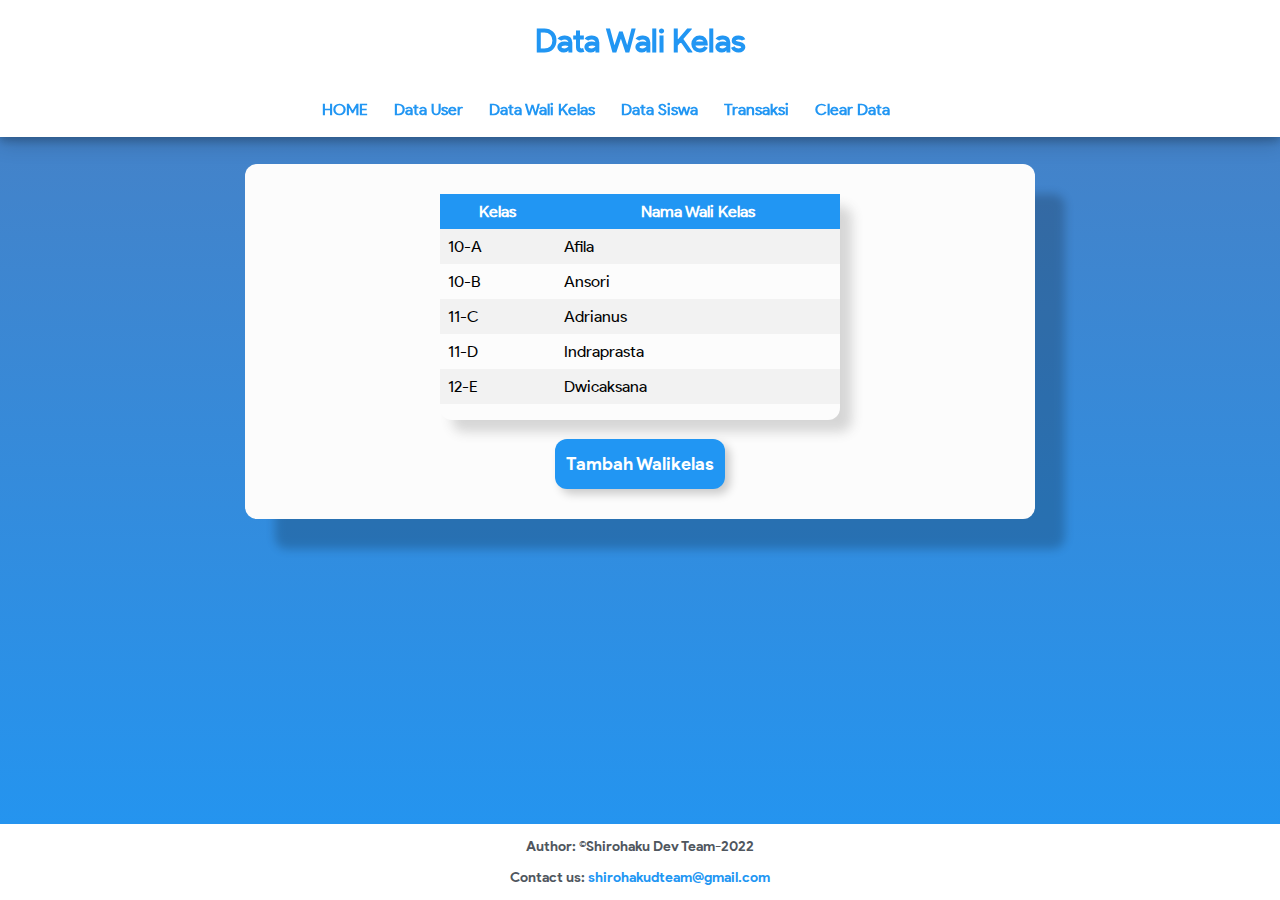
<file: src/staticweb/showWalkas.html>
<!DOCTYPE html>
<html lang="en">
    <head>
        <meta charset="UTF-8" />
        <meta http-equiv="X-UA-Compatible" content="IE=edge" />
        <meta name="viewport" content="width=device-width, initial-scale=1.0" />
        <script src="scripts/script.js"></script>
        <link rel="stylesheet" href="styles/style.css" />
        <title>Data Wali Kelas</title>
    </head>
    <body onload="showWalkas()">
        <div class="header">
            <h1 class="title"><a href="showWalkas.html">Data Wali Kelas</a></h1>
            <div class="top-bar">
                <ul>
                    <li class="h"><a href="index.html">HOME</a></li>
                    <li><a href="showUser.html">Data User</a></li>
                    <li><a href="showWalkas.html">Data Wali Kelas</a></li>
                    <li><a href="showSiswa.html">Data Siswa</a></li>
                    <li><a href="transaksi.html">Transaksi</a></li>
                    <li><a href="#" onclick="clearData()">Clear Data</a></li>
                </ul>
            </div>
        </div>
        <br /><br /><br /><br />
        <div class="rowShow">
            <div class="colShow">
                <div class="table-w">
                    <table>
                        <tr>
                            <th>Kelas</th>
                            <th>Nama Wali Kelas</th>
                        </tr>
                        <tr>
                            <td>10-A</td>
                            <td>Afila</td>
                        </tr>
                        <tr>
                            <td>10-B</td>
                            <td>Ansori</td>
                        </tr>
                        <tr>
                            <td>11-C</td>
                            <td>Adrianus</td>
                        </tr>
                        <tr>
                            <td>11-D</td>
                            <td>Indraprasta</td>
                        </tr>
                        <tr>
                            <td>12-E</td>
                            <td>Dwicaksana</td>
                        </tr>
                        <tr>
                            <td><span id="result-wclass"></span></td>
                            <td><span id="result-namewk"></span></td>
                        </tr>
                    </table>
                    <br />
                    <a href="addWalkas.html"><input type="submit" name="add" value="Tambah Walikelas" /></a>
                </div>
            </div>
        </div>
        <br /><br /><br /><br />
        <div class="foot-bar">
            <footer>
                <p>Author: ©Shirohaku Dev Team-2022</p>
                <p>Contact us: <a href="mailto:shirohakudteam@gmail.com">shirohakudteam@gmail.com</a></p>
            </footer>
        </div>
    </body>
</html>
</file>
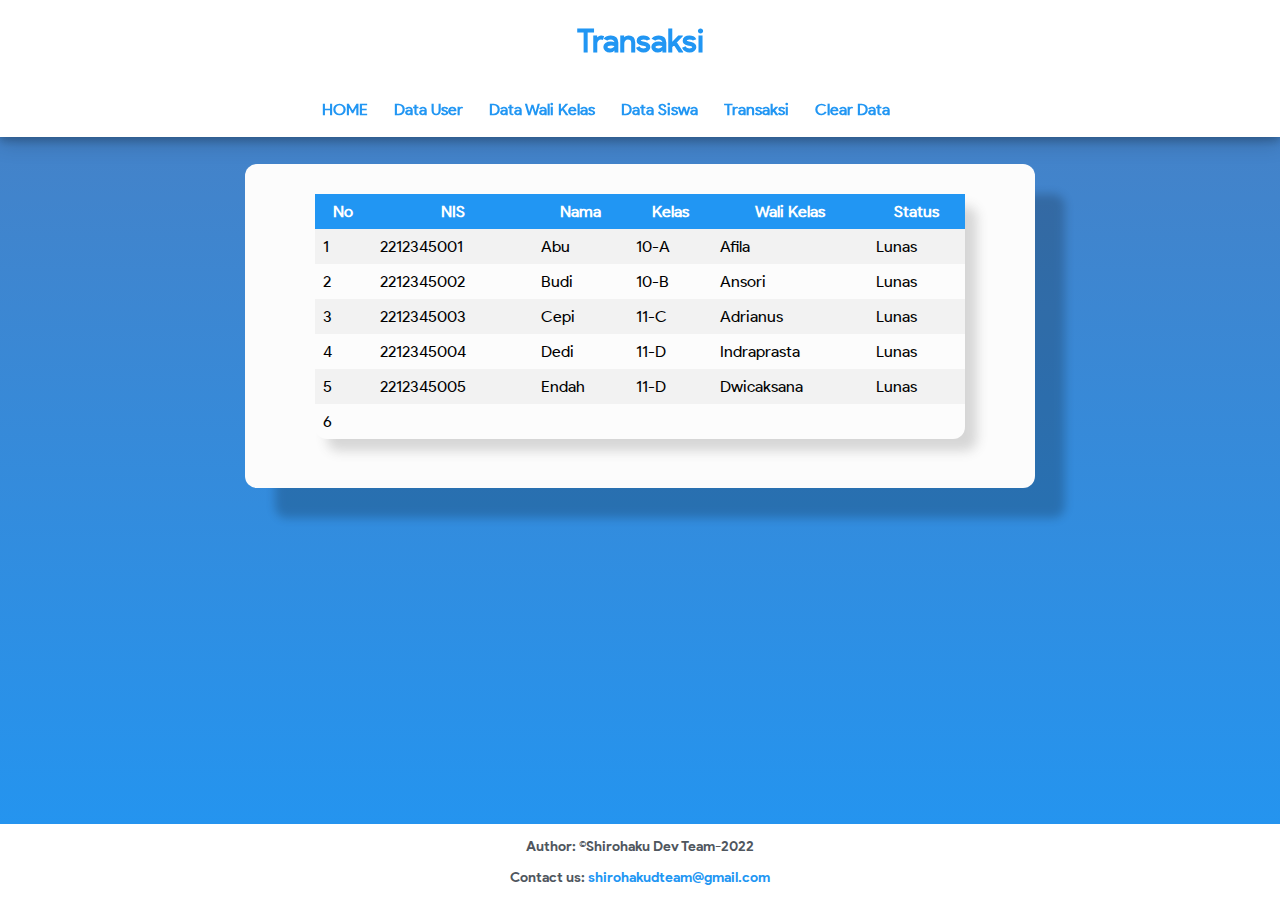
<file: src/staticweb/transaksi.html>
<!DOCTYPE html>
<html lang="en">
    <head>
        <meta charset="UTF-8" />
        <meta http-equiv="X-UA-Compatible" content="IE=edge" />
        <meta name="viewport" content="width=device-width, initial-scale=1.0" />
        <script src="scripts/script.js"></script>
        <link rel="stylesheet" href="styles/style.css" />
        <title>Transaksi</title>
    </head>
    <body onload="showTransaction()">
        <div class="header">
            <h1 class="title"><a href="transaksi.html">Transaksi</a></h1>
            <div class="top-bar">
                <ul>
                    <li class="h"><a href="index.html">HOME</a></li>
                    <li><a href="showUser.html">Data User</a></li>
                    <li><a href="showWalkas.html">Data Wali Kelas</a></li>
                    <li><a href="showSiswa.html">Data Siswa</a></li>
                    <li><a href="transaksi.html">Transaksi</a></li>
                    <li><a href="#" onclick="clearData()">Clear Data</a></li>
                </ul>
            </div>
        </div>
        <br /><br /><br /><br />
        <div class="rowShow">
            <div class="colShow">
                <div class="table-page">
                    <table>
                        <tr>
                            <th>No</th>
                            <th>NIS</th>
                            <th>Nama</th>
                            <th>Kelas</th>
                            <th>Wali Kelas</th>
                            <th>Status</th>
                        </tr>
                        <tr>
                            <td>1</td>
                            <td>2212345001</td>
                            <td>Abu</td>
                            <td>10-A</td>
                            <td>Afila</td>
                            <td>Lunas</td>
                        </tr>
                        <tr>
                            <td>2</td>
                            <td>2212345002</td>
                            <td>Budi</td>
                            <td>10-B</td>
                            <td>Ansori</td>
                            <td>Lunas</td>
                        </tr>
                        <tr>
                            <td>3</td>
                            <td>2212345003</td>
                            <td>Cepi</td>
                            <td>11-C</td>
                            <td>Adrianus</td>
                            <td>Lunas</td>
                        </tr>
                        <tr>
                            <td>4</td>
                            <td>2212345004</td>
                            <td>Dedi</td>
                            <td>11-D</td>
                            <td>Indraprasta</td>
                            <td>Lunas</td>
                        </tr>
                        <tr>
                            <td>5</td>
                            <td>2212345005</td>
                            <td>Endah</td>
                            <td>11-D</td>
                            <td>Dwicaksana</td>
                            <td>Lunas</td>
                        </tr>
                        <tr>
                            <td>6</td>
                            <td><span id="result-nis"></span></td>
                            <td><span id="result-name"></span></td>
                            <td><span id="result-class"></span></td>
                            <td><span id="result-namewk"></span></td>
                            <td>
                                <a href="addTransaksi.html"><span id="result-statues"></span></a>
                            </td>
                        </tr>
                    </table>
                    <br />
                </div>
            </div>
        </div>
        <br /><br /><br /><br />
        <div class="foot-bar">
            <footer>
                <p>Author: ©Shirohaku Dev Team-2022</p>
                <p>Contact us: <a href="mailto:shirohakudteam@gmail.com">shirohakudteam@gmail.com</a></p>
            </footer>
        </div>
    </body>
</html>
</file>
<file: src/staticweb/styles/style.css>
@font-face {
    font-family: ProductSansRegular;
    src: url('font/product_sans_regular.ttf');
}

@font-face {
    font-family: ProductSansMedium;
    src: url('font/product_sans_medium.ttf');
}

@font-face {
    font-family: ProductSansBold;
    src: url('font/product_sans_bold.ttf');
}

body {
    background-image: linear-gradient(#4a7fc1, #2196f3);
    background-attachment: fixed;
    background-size: cover;
    height: 100%;
    font-family: ProductSansRegular;
}

.title-form {
    font-family: ProductSansBold;
    font-size: 28px;
    color: #2196f3;
}

.title-about {
    font-family: ProductSansBold;
    font-size: 28px;
    text-align: center;
    color: #2196f3;
}

.rowFrom {
    background-color: #fcfcfc;
    width: 450px;
    padding: 20px;
    margin: auto;
    text-align: center;
    border-radius: 12px;
    box-shadow: 30px 30px 10px rgba(0, 0, 0, 0.2);
}

.rowShow {
    background-color: #fcfcfc;
    width: 750px;
    padding: 20px;
    margin: 80px auto;
    text-align: center;
    border-radius: 12px;
    box-shadow: 30px 30px 10px rgba(0, 0, 0, 0.2);
}

.colFrom {
    padding: 10px;
}

.colShow {
    padding: 10px;
}

p {
    font-family: ProductSansBold;
    position: relative;
    color: #4f565e;
    font-size: 14px;
}

a:link,
a:visited,
a:active {
    color: #2196f3;
    -webkit-transition: all 0.2s ease;
    transition: all 0.2s ease;
    text-decoration: none;
}
a:focus,
a:hover,
a:link:focus,
a:link:hover,
a:visited:focus,
a:visited:hover,
a:active:focus,
a:active:hover {
    color: #329dd5;
    -webkit-transition: all 0.2s ease;
    transition: all 0.2s ease;
}

/* input[type='text'] {
    font-family: ProductSansRegular;
    background: #e6f2fb;
    height: 50px;
    width: 250px;
    padding-left: 20px;
    padding-right: 20px;
    font-size: 16px;
    cursor: pointer;
    border-radius: 12px;
    border: #e6f2fb;
    outline: #e6f2fb;
}

input[type='text']:focus {
    border-color: #2196f3;
    border-width: 10px;
} */

.drop-down select {
    font-family: ProductSansRegular;
    background: #e6f2fb;
    height: 50px;
    width: 390px;
    padding-left: 20px;
    padding-right: 20px;
    font-size: 16px;
    cursor: pointer;
    border: none;
    outline: none;
    border-radius: 12px;
}

.input-field input {
    font-family: ProductSansRegular;
    background: #e6f2fb;
    height: 50px;
    width: 350px;
    padding-left: 20px;
    padding-right: 20px;
    font-size: 16px;
    cursor: pointer;
    border-radius: 12px;
    border: none;
    outline: none;
}

.input-field span {
    font-family: ProductSansRegular;
    background: #e6f2fb;
    height: 50px;
    width: 350px;
    padding-left: 20px;
    padding-right: 20px;
    font-size: 16px;
    cursor: pointer;
    border-radius: 12px;
    border: none;
    outline: none;
}

.password-input input {
    font-family: ProductSansRegular;
    background: #e6f2fb;
    height: 50px;
    width: 350px;
    padding-left: 20px;
    padding-right: 20px;
    font-size: 16px;
    cursor: pointer;
    border-radius: 12px;
    border: none;
    outline: none;
}

input[type='submit'] {
    border: none;
    display: block;
    height: 50px;
    width: 170px;
    background-color: #2196f3;
    color: #fff;
    font-family: ProductSansBold;
    cursor: pointer;
    font-size: 18px;
    position: relative;
    display: inline-block;
    cursor: pointer;
    text-align: center;
    border-radius: 12px;
    box-shadow: 5px 5px 10px rgba(0, 0, 0, 0.2);
}
/* input[type='reset'] {
    border: none;
    display: block;
    height: 50px;
    width: 100px;
    background-color: #3ca9e2;
    color: #fff;
    font-weight: bold;
    cursor: pointer;
    -webkit-transition: all 0.2s ease;
    transition: all 0.2s ease;
    font-size: 18px;
    position: relative;
    display: inline-block;
    cursor: pointer;
    text-align: center;
} */

input[type='submit']:hover {
    background-color: #127cb6;
    -webkit-transition: all 0.2s ease;
    transition: all 0.2s ease;
}

/* input[type='reset']:hover {
    background-color: #329dd5;
    -webkit-transition: all 0.2s ease;
    transition: all 0.2s ease;
} */

#reg {
    background-color: #eeedf1;
    color: #8a8b8e;
    font-size: 14px;
    width: 100%;
    padding: 10px 0;
    border-radius: 0 0 4px 4px;
}

.table-page table {
    border-collapse: collapse;
    border-radius: 12px;
    width: 650px;
    margin: auto;
    box-shadow: 12px 12px 12px rgba(65, 64, 64, 0.2);
}

.table-w table {
    border-collapse: collapse;
    border-radius: 12px;
    width: 400px;
    margin: auto;
    box-shadow: 12px 12px 12px rgba(65, 64, 64, 0.2);
}

.table-u table {
    border-collapse: collapse;
    border-radius: 12px;
    width: 400px;
    margin: auto;
    box-shadow: 12px 12px 12px rgba(65, 64, 64, 0.2);
}

.table-page td {
    text-align: left;
    padding: 8px;
}

.table-w td {
    text-align: left;
    padding: 8px;
}

.table-u td {
    text-align: left;
    padding: 8px;
}

.table-page tr:nth-child(even) {
    background-color: #f2f2f2;
}

.table-w tr:nth-child(even) {
    background-color: #f2f2f2;
}

.table-u tr:nth-child(even) {
    background-color: #f2f2f2;
}

.table-page th {
    padding: 8px;
    text-align: center;
    background-color: #2196f3;
    color: white;
}

.table-w th {
    padding: 8px;
    text-align: center;
    background-color: #2196f3;
    color: white;
}

.table-u th {
    padding: 8px;
    text-align: center;
    background-color: #2196f3;
    color: white;
}

.header {
    margin-top: -8px;
    right: 0;
    left: 0;
    position: fixed;
    background-color: white;
    box-shadow: 0 4px 8px 0 rgba(0, 0, 0, 0.2), 0 6px 20px 0 rgba(0, 0, 0, 0.19);
    /* z-index: 9999; */
}

.header .title {
    font-weight: bold;
    text-align: center;
    color: #2196f3;
}

.title a {
    text-decoration: none;
    color: #2196f3;
}
.top-bar {
    padding: 1px;
    background-color: white;
    right: 0;
    left: 0;
}

.top-bar ul li {
    display: inline-block;
    /*margin-right: 50px;*/
    padding: 1px;
    /*margin-left: -40px;*/
    font-weight: bold;
}

.top-bar a {
    text-decoration: none;
    padding: 10px;
    border-radius: 12px;
    color: #2196f3;
}

.top-bar a:hover {
    background-color: #2196f3;
    color: white;
    border-radius: 12px;
    box-shadow: 0 4px 8px 0 rgba(0, 0, 0, 0.2), 0 6px 20px 0 rgba(0, 0, 0, 0.19);
}

.h a {
    margin-left: 270px;
}

.rowIndex {
    background-color: #fcfcfc;
    width: 75%;
    padding: 20px;
    margin: 80px auto;
    border-radius: 12px;
    box-shadow: 30px 30px 10px rgba(0, 0, 0, 0.2);
}

img {
    margin-right: 30px;
    border-radius: 16px;
    box-shadow: 0 4px 8px 0 rgba(0, 0, 0, 0.2), 0 6px 20px 0 rgba(0, 0, 0, 0.19);
}
.colIndex {
    margin-top: -20px;
    padding: 50px;
}

.rowAdd {
    background-color: #fcfcfc;
    width: 450px;
    padding: 20px;
    margin: auto;
    text-align: center;
    border-radius: 12px;
    box-shadow: 30px 30px 10px rgba(0, 0, 0, 0.2);
}

.colAdd {
    padding: 10px;
}

input[type='reset'] {
    border: none;
    display: block;
    height: 50px;
    width: 100px;
    background-color: grey;
    color: #fff;
    font-family: ProductSansBold;
    cursor: pointer;
    font-size: 18px;
    position: relative;
    display: inline-block;
    cursor: pointer;
    text-align: center;
    border-radius: 12px;
}

input[type='reset']:hover {
    background-color: darkgray;
    -webkit-transition: all 0.2s ease;
    transition: all 0.2s ease;
}

.modal {
    display: none;
    /* position: fixed;
    z-index: 1;
    left: 0;
    top: 0; */
    /* width: 100%;
    height: 100%; */
    /* overflow: auto;
    background-color: rgb(0, 0, 0);
    background-color: rgba(0, 0, 0, 0.4); */
}

.modal-content {
    background-color: #fefefe;
    margin: auto;
    padding: 20px;
    /* border: 1px solid #888; */
    width: 20%;
    font-family: ProductSansBold;
    font-size: 20px;
    color: #fefefe;
    border-radius: 12px;
    box-shadow: 20px 20px 10px rgba(0, 0, 0, 0.2);
}

.close {
    color: #fefefe;
    float: right;
    font-size: 28px;
    margin-top: -8px;
    font-weight: bold;
}

.close:hover,
.close:focus {
    color: black;
    text-decoration: none;
    cursor: pointer;
}

.foot-bar {
    position: fixed;
    left: 0;
    bottom: 0;
    width: 100%;
    background-color: white;
    text-align: center;
}

.image:hover {
    transform: scale(1.1);
    opacity: 0.7;
    cursor: pointer;
}
.popup-image {
    position: fixed;
    top: 0;
    left: 0;
    background: rgba(0, 0, 0, 0.9);
    height: 100%;
    width: 100%;
    z-index: 100;
    display: none;
}

.popup-image span {
    position: absolute;
    top: 0;
    right: 10px;
    font-size: 60px;
    font-weight: bolder;
    color: #fff;
    cursor: pointer;
    z-index: 100;
}

.popup-image img {
    position: absolute;
    top: 50%;
    left: 50%;
    transform: translate(-50%, -50%);
    border: 5px solid #fff;
    border-radius: 5px;
    height: 75%;
    width: 50%;
    object-fit: cover;
}

@media (max-width: 768px) {
    .popup-image img {
        width: 95%;
    }
}
</file>
<file: lib/fpdf184/fpdf.css>
body {font-family:"Times New Roman",serif}
h1 {font:bold 135% Arial,sans-serif; color:#4000A0; margin-bottom:0.9em}
h2 {font:bold 95% Arial,sans-serif; color:#900000; margin-top:1.5em; margin-bottom:1em}
dl.param dt {text-decoration:underline}
dl.param dd {margin-top:1em; margin-bottom:1em}
dl.param ul {margin-top:1em; margin-bottom:1em}
tt, code, kbd {font-family:"Courier New",Courier,monospace; font-size:82%}
div.source {margin-top:1.4em; margin-bottom:1.3em}
div.source pre {display:table; border:1px solid #24246A; width:100%; margin:0em; font-family:inherit; font-size:100%}
div.source code {display:block; border:1px solid #C5C5EC; background-color:#F0F5FF; padding:6px; color:#000000}
div.doc-source {margin-top:1.4em; margin-bottom:1.3em}
div.doc-source pre {display:table; width:100%; margin:0em; font-family:inherit; font-size:100%}
div.doc-source code {display:block; background-color:#E0E0E0; padding:4px}
.kw {color:#000080; font-weight:bold}
.str {color:#CC0000}
.cmt {color:#008000}
p.demo {text-align:center; margin-top:-0.9em}
a.demo {text-decoration:none; font-weight:bold; color:#0000CC}
a.demo:link {text-decoration:none; font-weight:bold; color:#0000CC}
a.demo:hover {text-decoration:none; font-weight:bold; color:#0000FF}
a.demo:active {text-decoration:none; font-weight:bold; color:#0000FF}
</file>
<file: src/staticweb/p3/styles/style.css>
@font-face {
    font-family: ProductSansRegular;
    src: url('font/product_sans_regular.ttf');
}

@font-face {
    font-family: ProductSansMedium;
    src: url('font/product_sans_medium.ttf');
}

@font-face {
    font-family: ProductSansBold;
    src: url('font/product_sans_bold.ttf');
}

body, html {
    Background-image: url("img/pexels-veeterzy-114979.png");
    background-attachment: fixed;
    background-size: cover;
    height: 100%;
    font-family: ProductSansRegular;
}

h2 {
    font-family: ProductSansMedium;
    font-size: 26px;
    margin-bottom: 50px;
    text-align: center;
}

.profile-header {
    font-family: ProductSansMedium;
    font-size: 26px;
    margin-bottom: 50px;
    text-align: center;
    color: #4F565E;
}

.field-card {
    background-color: #FFF;
    opacity: 60%;
    padding: 1px;
    width: 1000px;
    height: 700px;
    margin: auto;
    border-radius: 20px;
    padding-left: 90px;
    padding-right: 90px;
    padding-top: 45px;
    padding-bottom: 90px;
}

.card-layout {
    background-color: #F1F4F5;
    color: #4F565E;
    width: 900px;
    height: 500px;
    margin: auto;
    border-radius: 20px;
    padding: 30px;
    box-shadow: 0 4px 8px 0 rgba(0, 0, 0, 0.2), 0 6px 20px 0 rgba(0, 0, 0, 0.19);
}

.parent-layout {
    height: 100%;
    margin-top: 100px;
    margin-bottom: 100px;
}

input[type = 'text'], input[type = 'email'], input[type = 'number'] {
    font-family: ProductSansRegular;
    background: #ededed;
    height: 50px;
    width: 350px;
    /* color: #4F565E; */
    padding-left: 20px;
    padding-right: 20px;
    font-size: 15px;
    cursor: pointer;
    border-radius: 16px;
    border: none;
    outline: none;
}

input[type = 'submit'] {
    font-family: ProductSansMedium;
    background: #2196F3;
    height: 50px;
    width: 100px;
    color: #fff;
    padding-left: 20px;
    padding-right: 20px;
    font-size: 16px;
    cursor: pointer;
    border-radius: 16px;
    border: none;
    outline: none;
    margin-right: 10px;
}

input[type = 'reset'] {
    font-family: ProductSansMedium;
    background: #ededed;
    height: 50px;
    width: 100px;
    /* color: #fff; */
    padding-left: 20px;
    padding-right: 20px;
    font-size: 16px;
    cursor: pointer;
    border-radius: 16px;
    border: none;
    outline: none;
    margin-right: 10px;
}

textarea {
    font-family: ProductSansRegular;
    background: #ededed;
    height: 100px;
    width: 350px;
    padding: 20px;
    font-size: 15px;
    cursor: pointer;
    border-radius: 16px;
    border: none;
    outline: none;
}

h4 {
    font-family: ProductSansMedium;
    color: rgb(48, 48, 48);
}

.radio-container {
    padding-right: 20px;
    padding-left: 30px;
    position: relative;
    cursor: pointer;
    font-size: 16px;
    -webkit-user-select: none;
    -moz-user-select: none;
    -ms-user-select: none;
    user-select: none;
}

.radio-container input {
    position: absolute;
    opacity: 0;
    cursor: pointer;
}

.checkmark {
    position: absolute;
    top: 0;
    left: 0;
    height: 20px;
    width: 20px;
    background-color: #eee;
    border-radius: 50%;
}

.radio-container:hover input ~ .checkmark {
    background-color: #ccc;
}

.radio-container input:checked ~ .checkmark {
    background-color: #2196F3;
}

.checkmark:after {
    content: "";
    position: absolute;
    display: none;
}

.radio-container input:checked ~ .checkmark:after {
    display: block;
}

.radio-container .checkmark:after {
    top: 6px;
    left: 6px;
    width: 8px;
    height: 8px;
    border-radius: 50%;
    background: white;
}

#city {
    font-family: ProductSansRegular;
    background: #ededed;
    height: 50px;
    width: 115px;
    /* color: #4F565E; */
    padding-left: 20px;
    font-size: 15px;
    cursor: pointer;
    border-radius: 16px;
    border: none;
    outline: none;
    margin-right: 10px;
}
  
select {
    background: #ededed;
    font-family: ProductSansRegular;
    font-size: 15px;
    padding-left: 20px;
    height: 50px;
    width: 120px;
    border-radius: 16px;
    margin-right: 10px;
}

.right-layout {
    float: right;
    margin-top: -575px;
}

.button-layout {
    float: right;
    margin-top: 70px;
}

img {
    margin-right: 30px;
    border-radius: 16px;
    box-shadow: 0 4px 8px 0 rgba(0, 0, 0, 0.2), 0 6px 20px 0 rgba(0, 0, 0, 0.19);
}

a:link {
    color: #2196F3;
    text-decoration: none;
}
</file>
